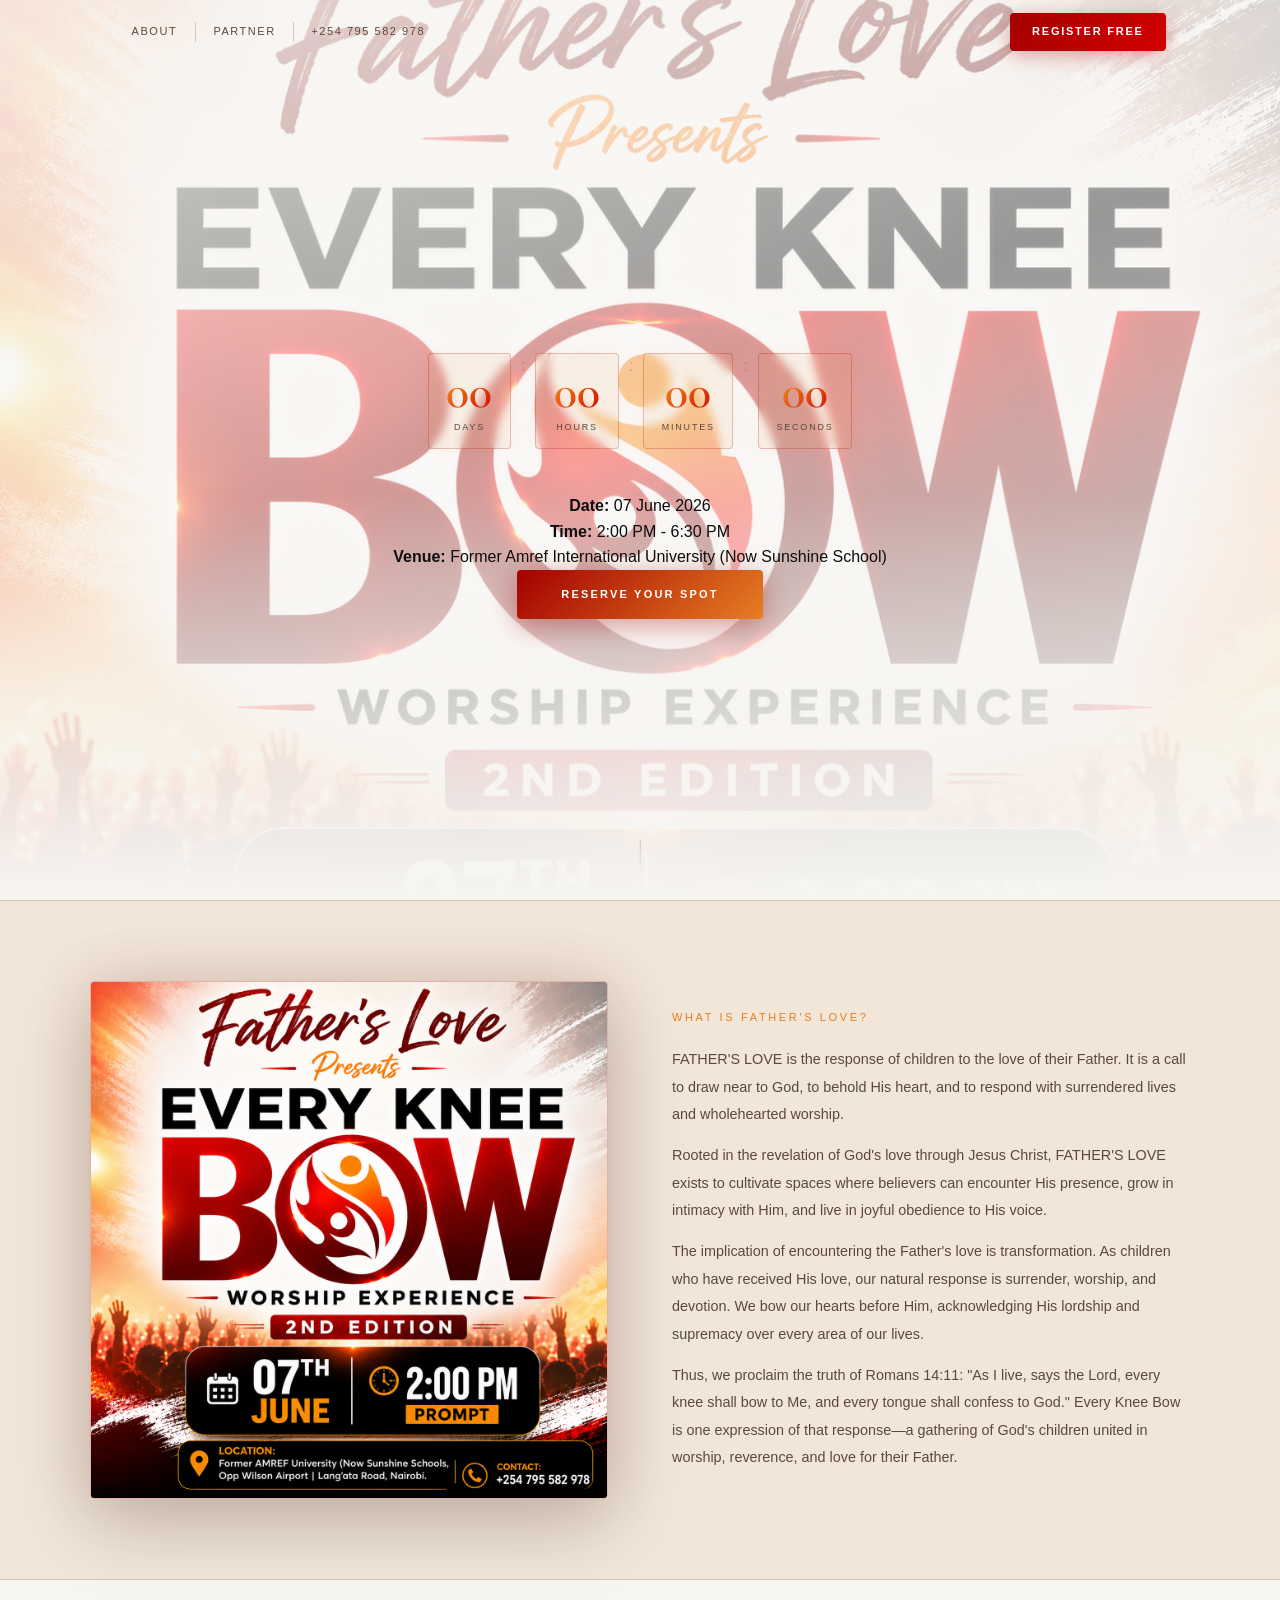
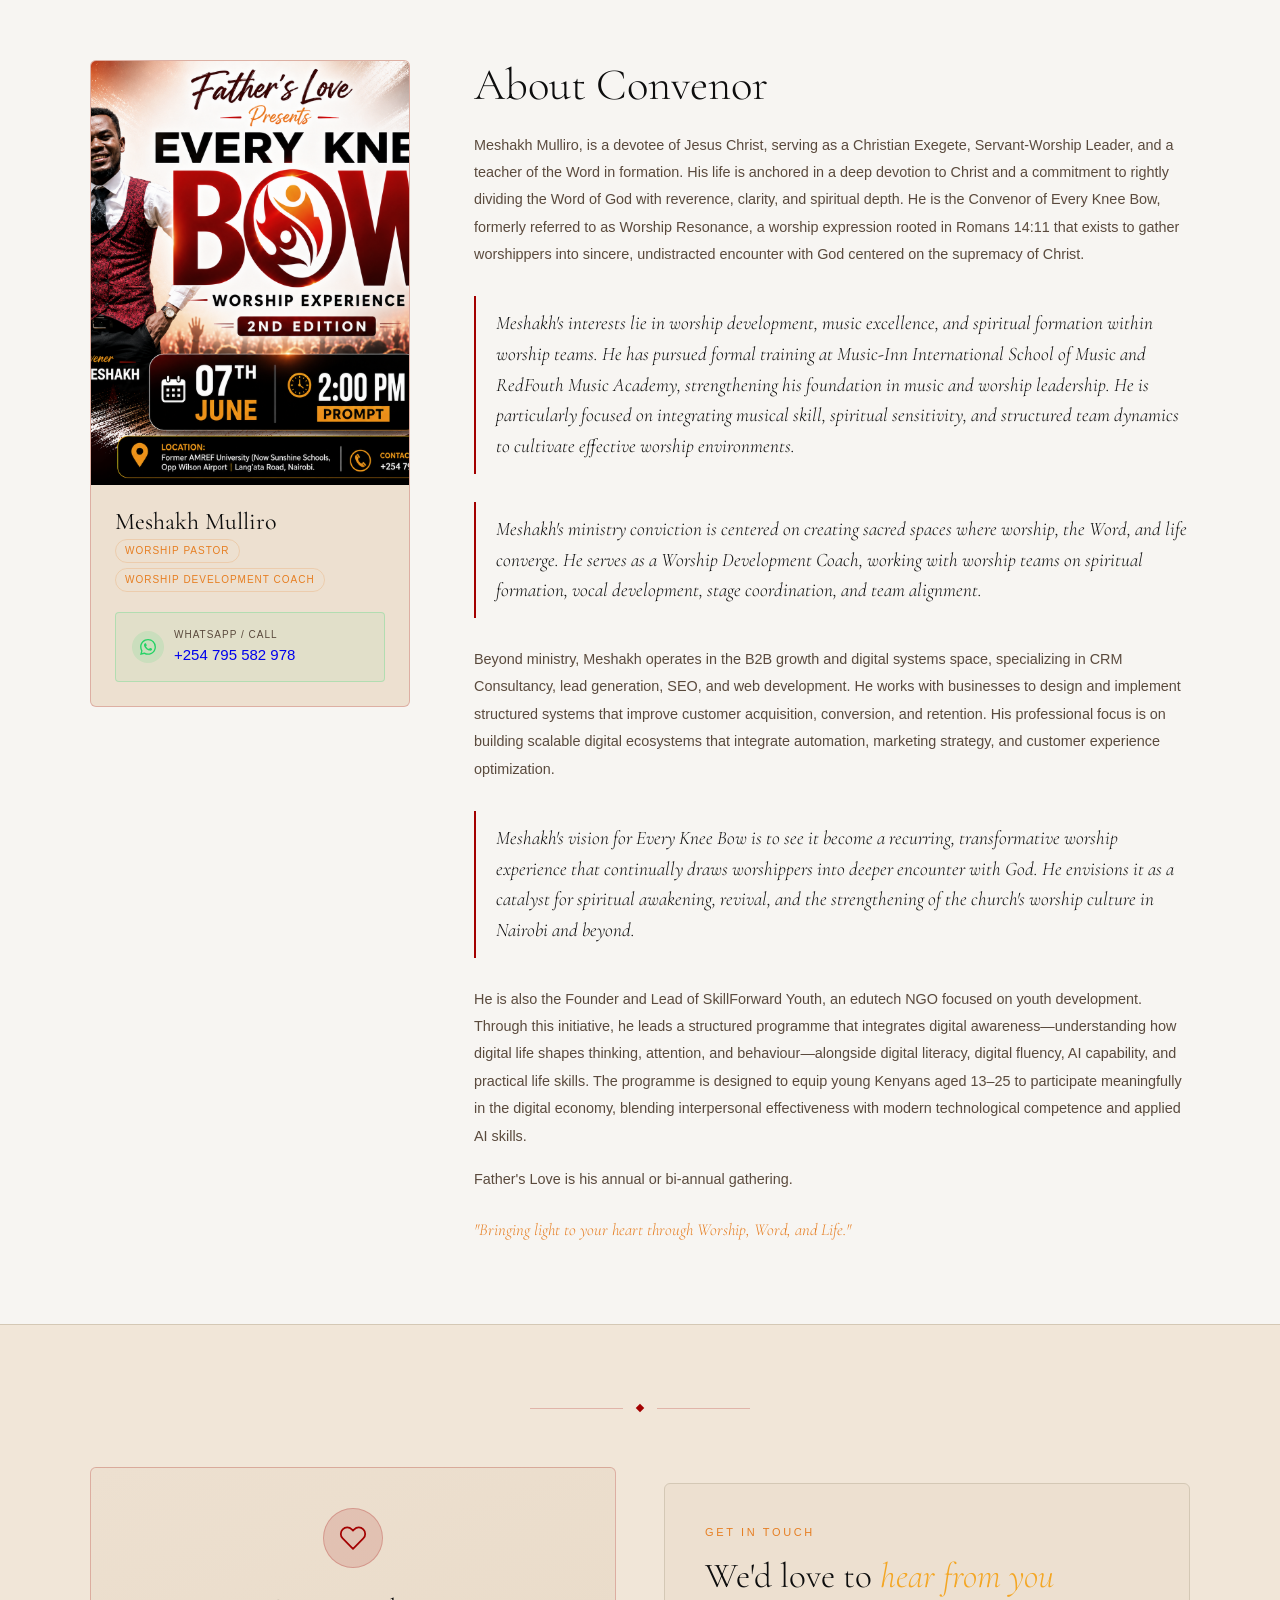
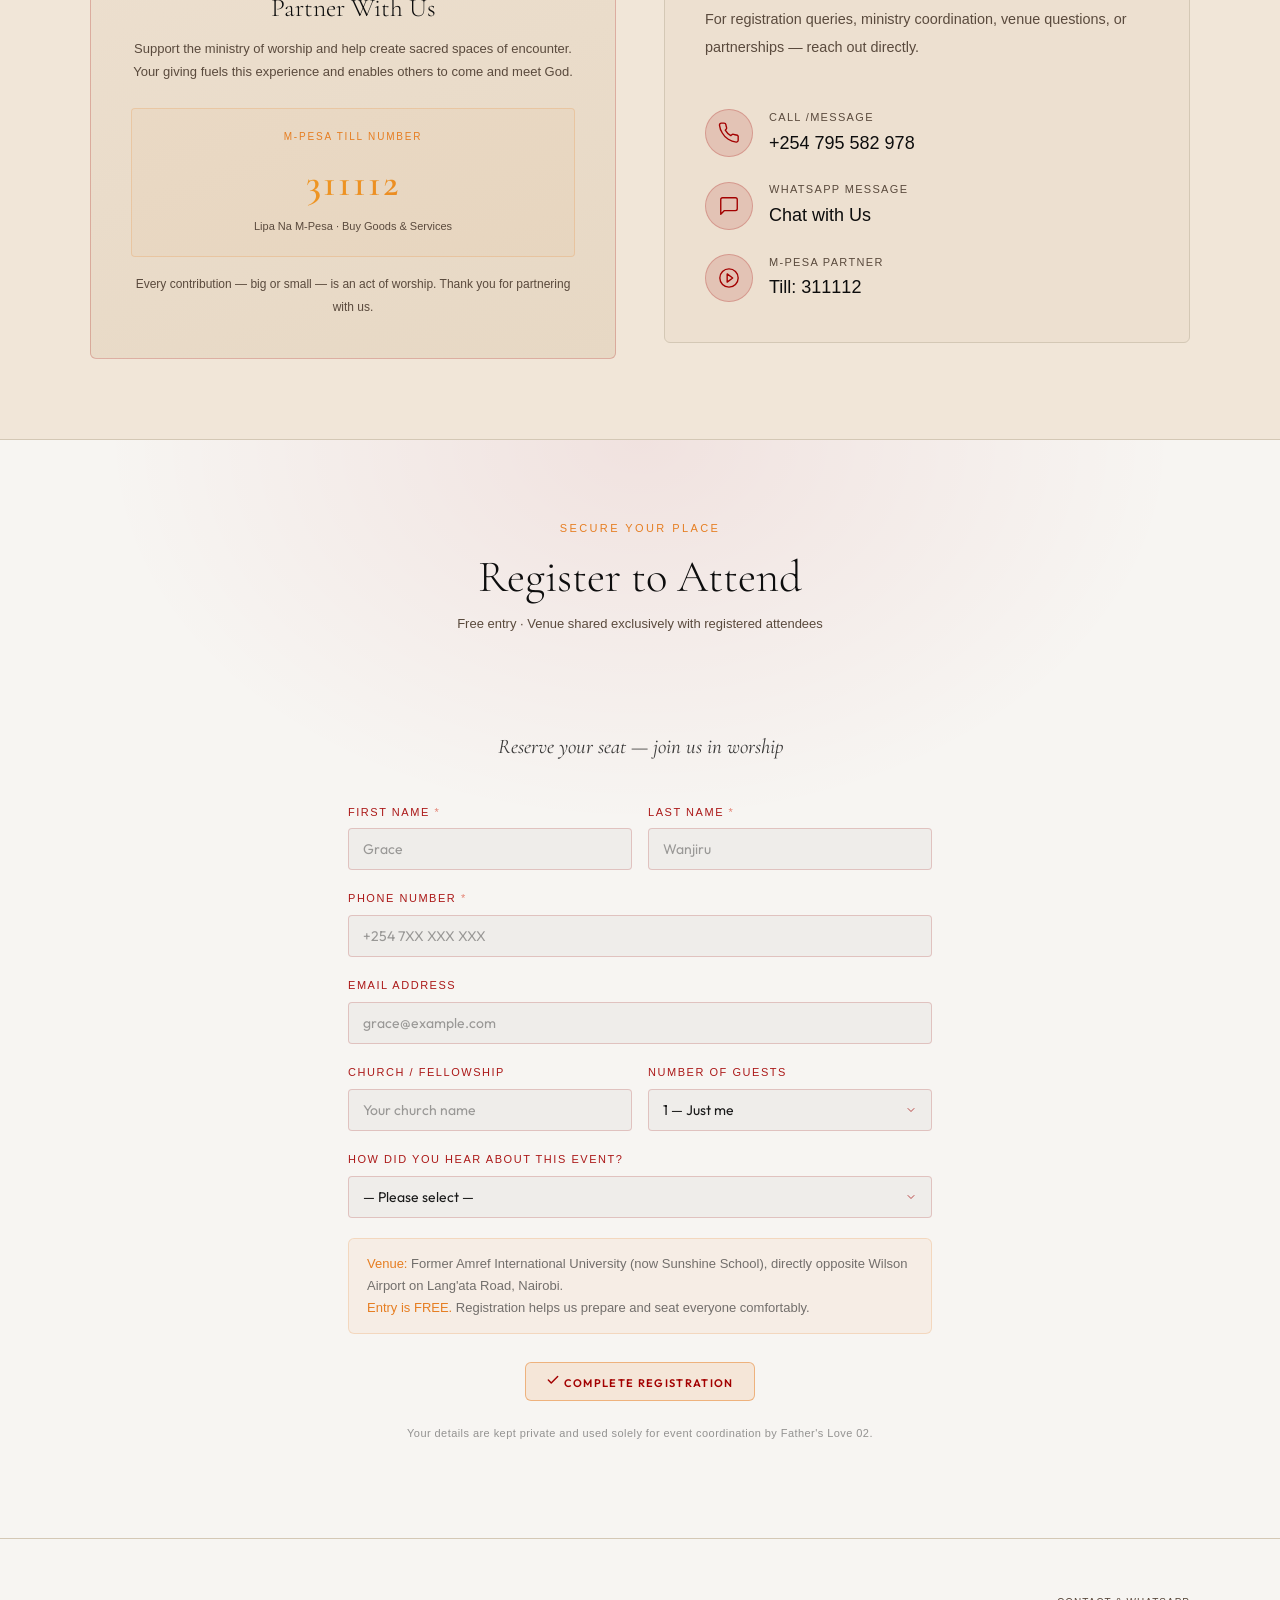
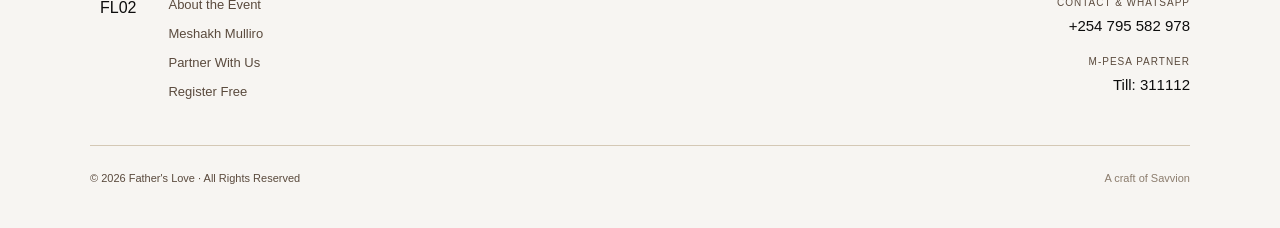
<file: index.html>
<!DOCTYPE html>
<html lang="en">
<head>
<meta charset="UTF-8">
<meta name="viewport" content="width=device-width, initial-scale=1.0, viewport-fit=cover">
<title>Father's Love 02 | Every Knee Bow – Worship Experience Nairobi, Kenya</title>
<meta name="description" content="Join Every Knee Bow 2026, an intimate worship experience in Nairobi, Kenya hosted by Pastor Meshakh Mulliro. A gathering centered on surrender, intimacy, and the supremacy of Christ. June 7th, 2PM.">
<meta name="keywords" content="Every Knee Bow 2ND Edition, Worship Experience Nairobi, Christian worship event Kenya, gospel worship Nairobi, worship gathering Kenya, live worship Nairobi, Pastor Meshakh Mulliro worship, Worship Resonance Kenya">
<meta property="og:title" content="Father's Love 02 – Worship Experience · 2nd Edition">
<meta property="og:description" content="An afternoon of intimate worship. Sunday 07 June 2026, 2PM, Nairobi. Register free.">
<meta property="og:type" content="event">
<meta property="og:url" content="https://www.meshakhlive.co.ke">
<meta property="og:locale" content="en_KE">
<meta name="twitter:card" content="summary_large_image">
<meta name="twitter:title" content="Father's Love 02 | Worship Experience Nairobi">
<meta name="twitter:description" content="An afternoon of intimate worship. Sunday 07 June 2026, 2PM, Nairobi. Register free.">
<meta name="twitter:image" content="https://www.meshakhlive.co.ke/father's-love-02/og-image.jpg">
<meta name="theme-color" content="#080604">
<link rel="preconnect" href="https://fonts.googleapis.com">
<link href="https://fonts.googleapis.com/css2?family=Cormorant+Garamond:ital,wght@0,300;0,400;0,600;1,300;1,400&family=Outfit:wght@300;400;500;600&display=swap" rel="stylesheet" />
<link rel="apple-touch-icon" sizes="180x180" href="favicon_io(1)/apple-touch-icon.png">
<link rel="icon" type="image/png" sizes="32x32" href="favicon_io(1)/favicon-32x32.png">
<link rel="icon" type="image/png" sizes="16x16" href="favicon_io(1)/favicon-16x16.png">
<link rel="manifest" href="favicon_io(1)/site.webmanifest">
<style>
:root{
  /* ── Brand accent: deep crimson red + burnt orange ── */
  --cr:#A30000;--cr-l:#D40000;--cr-d:rgba(163,0,0,.13);--cr-b:rgba(163,0,0,.22);
  --am:#E67E22;--am-l:#F4A623;--am-d:rgba(230,126,34,.1);--am-b:rgba(230,126,34,.2);
  /* Keep --gold aliases pointing to amber for legacy refs */
  --gold:#E67E22;--gold-l:#F4A623;--gold-d:rgba(230,126,34,.1);--gold-b:rgba(230,126,34,.2);
  --red:#A30000;
  /* ── Backgrounds: charcoal and pure black ── */
  --bg:#F7F5F2;--bg2:#F1E6D8;--bg3:#EDE0D0;--bg4:#E7D8C4;
  /* ── Text ── */
  --text:#0D0D0D;--sub:#5A4A3D;--faint:#8C7D6E;--border:#D4C8B5;
  --white:#fff;
  --fs-xs:11px;--fs-sm:13px;--fs-md:15px;--fs-lg:18px;
  --r:4px;
  --max:1100px;
}
*{box-sizing:border-box;margin:0;padding:0}
html{scroll-behavior:smooth;-webkit-text-size-adjust:100%}
body{background:var(--bg);color:var(--text);font-family:'Plus Jakarta Sans',sans-serif;font-weight:300;overflow-x:hidden;line-height:1.6}
img{display:block;max-width:100%}
button,a{cursor:pointer;font-family:'Plus Jakarta Sans',sans-serif}
a{text-decoration:none}

/* ─── NAV ─── */
.nav{position:fixed;top:0;left:0;right:0;z-index:200;transition:background .3s}
.nav.scrolled{background:rgba(247,245,242,.96);backdrop-filter:blur(12px);border-bottom:.5px solid var(--border)}
.nav-inner{max-width:var(--max);margin:0 auto;padding:0 1.5rem;height:64px;display:flex;align-items:center;justify-content:space-between;gap:1rem}
.nav-logo{display:flex;align-items:center;gap:10px;flex-shrink:0}
.nav-logo svg{height:38px;width:38px;object-fit:contain;fill:var(--gold)}
.nav-brand{font-family:'Cormorant Garamond',serif;font-size:1.15rem;font-style:italic;color:var(--gold);white-space:nowrap}
.nav-links{display:flex;align-items:center;gap:0}
.nav-link{font-size:var(--fs-xs);font-weight:500;letter-spacing:.14em;text-transform:uppercase;color:var(--sub);padding:.5rem 1.1rem;transition:color .2s;white-space:nowrap}
.nav-link:hover{color:var(--text)}
.nav-link.active{color:var(--gold)}
.nav-sep{width:.5px;height:20px;background:var(--border);flex-shrink:0}
.nav-cta{font-size:var(--fs-xs);font-weight:600;letter-spacing:.16em;text-transform:uppercase;background:var(--gold);color:var(--bg);padding:.65rem 1.4rem;border-radius:var(--r);border:none;white-space:nowrap;transition:background .2s}
.nav-cta:hover{background:var(--gold-l)}
/* Hamburger */
.hamburger{display:none;flex-direction:column;gap:5px;background:none;border:none;padding:.5rem;cursor:pointer}
.hamburger span{display:block;width:22px;height:1.5px;background:var(--sub);border-radius:2px;transition:all .3s}
.hamburger.open span:nth-child(1){transform:translateY(6.5px) rotate(45deg);background:var(--gold)}
.hamburger.open span:nth-child(2){opacity:0}
.hamburger.open span:nth-child(3){transform:translateY(-6.5px) rotate(-45deg);background:var(--gold)}
/* Mobile nav drawer */
.nav-drawer{display:none;position:fixed;inset:64px 0 0;background:rgba(247,245,242,.98);backdrop-filter:blur(20px);z-index:190;flex-direction:column;padding:2rem 1.5rem;gap:0;border-top:.5px solid var(--border);overflow-y:auto}
.nav-drawer.open{display:flex}
.drawer-link{font-size:var(--fs-md);font-weight:400;letter-spacing:.08em;color:var(--sub);padding:1rem 0;border-bottom:.5px solid var(--border);transition:color .2s;display:flex;align-items:center;gap:10px}
.drawer-link:hover,.drawer-link.active{color:var(--gold)}
.drawer-link svg{width:16px;height:16px;stroke:currentColor;fill:none;stroke-width:1.5;stroke-linecap:round;stroke-linejoin:round;flex-shrink:0}
.drawer-cta{margin-top:1.5rem;background:var(--gold);color:var(--bg);font-size:var(--fs-sm);font-weight:600;letter-spacing:.15em;text-transform:uppercase;padding:1rem;text-align:center;border-radius:var(--r);border:none}

/* ─── HERO ─── */
.hero{position:relative;min-height:100svh;display:flex;align-items:center;justify-content:center;overflow:hidden}
.hero-bg{position:absolute;inset:0;background-size:cover;background-position:center 20%;background-repeat:no-repeat}
.hero-darken{position:absolute;inset:0;background:linear-gradient(160deg,rgba(247,245,242,.88) 0%,rgba(247,245,242,.62) 45%,rgba(247,245,242,.82) 100%)}
.hero-bottom{position:absolute;bottom:0;left:0;right:0;height:45%;background:linear-gradient(to top,var(--bg) 0%,transparent 100%)}
.hero-content{position:relative;z-index:2;text-align:center;padding:7rem 1.5rem 5rem;max-width:760px;width:100%;color:#0D0D0D}
.hero-badge{display:inline-flex;align-items:center;gap:12px;font-size:var(--fs-xs);letter-spacing:.26em;text-transform:uppercase;color:var(--cr);margin-bottom:2rem}
.hero-badge::before,.hero-badge::after{content:'';display:block;width:28px;height:.5px;background:var(--cr-b)}
.hero-h1{font-family:'Cormorant Garamond',serif;font-size:clamp(3.4rem,11vw,8rem);font-weight:300;line-height:.92;letter-spacing:-.015em;margin-bottom:.6rem}
.hero-h1 em{font-style:italic;color:var(--gold-l);display:block}
.hero-verse{font-family:'Cormorant Garamond',serif;font-size:clamp(.85rem,2vw,1.05rem);font-style:italic;color:var(--sub);margin:1.5rem auto 0;max-width:420px;line-height:1.8}

/* ─── COUNTDOWN ─── */
.countdown-wrap{margin:2.5rem auto 2.75rem;display:flex;justify-content:center;gap:.625rem;flex-wrap:wrap}
.cd-unit{background:rgba(230,126,34,.08);border:.5px solid var(--cr-b);border-radius:var(--r);padding:.875rem 1.1rem;min-width:70px;text-align:center;position:relative}
.cd-num{font-family:'Cormorant Garamond',serif;font-size:clamp(2rem,6vw,3rem);font-weight:600;color:#A30000;line-height:1;display:block}
.cd-label{font-size:9px;letter-spacing:.2em;text-transform:uppercase;color:var(--sub);margin-top:4px;display:block}
.cd-sep span{color:var(--cr-b)}

.hero-pills{display:flex;justify-content:center;gap:0;border:.5px solid var(--gold-b);width:fit-content;max-width:100%;margin:0 auto 2.75rem;border-radius:var(--r);overflow:hidden;flex-wrap:wrap}
.pill{padding:.7rem 1.5rem;border-right:.5px solid var(--gold-b);text-align:center}
.pill:last-child{border-right:none}
.pill-l{font-size:9px;letter-spacing:.2em;text-transform:uppercase;color:var(--gold);margin-bottom:3px}
.pill-v{font-family:'Cormorant Garamond',serif;font-size:1rem;color:var(--text);line-height:1.2}
.hero-btn{display:inline-block;background:var(--gold);color:var(--bg);font-family:'Plus Jakarta Sans',sans-serif;font-size:var(--fs-xs);font-weight:600;letter-spacing:.2em;text-transform:uppercase;padding:1rem 2.75rem;border-radius:var(--r);border:none;transition:background .2s,transform .15s}
.hero-btn:hover{background:var(--gold-l);transform:translateY(-1px)}
.scroll-hint{position:absolute;bottom:1.75rem;left:50%;transform:translateX(-50%);z-index:2;display:flex;flex-direction:column;align-items:center;gap:6px}
.scroll-line{width:.5px;height:32px;background:linear-gradient(to bottom,var(--gold-b),transparent);animation:pulse 2.2s ease-in-out infinite}
@keyframes pulse{0%,100%{opacity:.25}55%{opacity:1}}

/* ─── SECTIONS ─── */
.section{padding:5rem 1.5rem}
.section-inner{max-width:var(--max);margin:0 auto}
.section-label{font-size:var(--fs-xs);letter-spacing:.24em;text-transform:uppercase;color:var(--gold);margin-bottom:.875rem}
.section-h{font-family:'Cormorant Garamond',serif;font-size:clamp(2rem,5vw,3.2rem);font-weight:300;line-height:1.15;color:var(--text)}
.section-h em{font-style:italic;color:var(--gold-l)}
.section-body{font-size:.9rem;color:var(--sub);line-height:1.9}
/* divider */
.divider{display:flex;align-items:center;gap:14px;margin:0 auto 3.5rem;max-width:220px}
.div-l{flex:1;height:.5px;background:var(--gold-b)}
.div-gem{width:6px;height:6px;background:var(--gold);transform:rotate(45deg);flex-shrink:0}

/* ─── ABOUT ─── */
.about-sec{background:var(--bg2);border-top:.5px solid var(--border);border-bottom:.5px solid var(--border)}
.about-grid{display:grid;grid-template-columns:1fr 1fr;gap:4rem;align-items:center}
.feature-list{margin-top:1.5rem;display:flex;flex-direction:column;gap:.625rem}
.feature{display:flex;align-items:flex-start;gap:10px;font-size:var(--fs-sm);color:var(--text);line-height:1.5}
.feature::before{content:'';display:block;width:5px;height:5px;background:var(--gold);border-radius:50%;flex-shrink:0;margin-top:5px}
.flyer-frame{border:.5px solid var(--gold-b);border-radius:4px;overflow:hidden;box-shadow:0 24px 80px rgba(0,0,0,.7);position:relative}
.flyer-frame img{width:100%;display:block}

/* ─── CONVENOR ─── */
.convenor-sec{background:var(--bg)}
.convenor-grid{display:grid;grid-template-columns:320px 1fr;gap:4rem;align-items:start}
.convenor-card{background:var(--bg3);border:.5px solid var(--border);border-radius:6px;overflow:hidden;position:sticky;top:80px}
.convenor-photo{width:100%;aspect-ratio:3/4;object-fit:cover;object-position:top center;display:block;filter:grayscale(15%)}
.convenor-info{padding:1.5rem}
.convenor-name{font-family:'Cormorant Garamond',serif;font-size:1.5rem;font-weight:400;color:var(--text);line-height:1.1;margin-bottom:.25rem}
.convenor-aka{font-size:var(--fs-xs);letter-spacing:.1em;color:var(--gold);margin-bottom:.25rem}
.convenor-spirit{font-size:var(--fs-sm);font-style:italic;color:var(--sub);margin-bottom:1rem}
.tag-row{display:flex;flex-wrap:wrap;gap:5px;margin-bottom:1.25rem}
.tag{font-size:10px;letter-spacing:.1em;text-transform:uppercase;padding:3px 9px;border:.5px solid var(--gold-b);border-radius:20px;color:var(--gold)}
.contact-strip{display:flex;align-items:center;gap:10px;padding:.875rem 1rem;background:rgba(37,211,102,.07);border:.5px solid rgba(37,211,102,.2);border-radius:var(--r)}
.wa-icon{width:32px;height:32px;background:rgba(37,211,102,.12);border-radius:50%;display:flex;align-items:center;justify-content:center;flex-shrink:0}
.wa-icon svg{width:16px;height:16px;fill:#25D366}
.cl{font-size:10px;letter-spacing:.1em;text-transform:uppercase;color:var(--sub)}
.cv{font-size:var(--fs-md);font-weight:500;color:var(--text)}
/* bio */
.bio-h{font-family:'Cormorant Garamond',serif;font-size:clamp(1.8rem,4vw,2.8rem);font-weight:300;line-height:1.15;margin-bottom:1.25rem}
.bio-h em{font-style:italic;color:var(--gold-l)}
.bio-p{font-size:.9rem;color:var(--sub);line-height:1.9;margin-bottom:1rem}
.bio-quote{border-left:2px solid var(--gold);padding:.75rem 0 .75rem 1.25rem;margin:1.75rem 0;font-family:'Cormorant Garamond',serif;font-size:1.2rem;font-style:italic;color:var(--text);line-height:1.6}
.bio-motto{font-family:'Cormorant Garamond',serif;font-size:1.05rem;font-style:italic;color:var(--gold);margin-top:1.5rem}

/* ─── PARTNER ─── */
.partner-sec{background:var(--bg2);border-top:.5px solid var(--border);border-bottom:.5px solid var(--border)}
.partner-grid{display:grid;grid-template-columns:1fr 1fr;gap:3rem;align-items:center}
.partner-card{background:var(--bg3);border:.5px solid var(--gold-b);border-radius:6px;padding:2.5rem;text-align:center}
.partner-icon{width:60px;height:60px;background:var(--gold-d);border:.5px solid var(--gold-b);border-radius:50%;display:flex;align-items:center;justify-content:center;margin:0 auto 1.25rem}
.partner-icon svg{width:28px;height:28px;stroke:var(--gold);fill:none;stroke-width:1.5;stroke-linecap:round;stroke-linejoin:round}
.partner-h{font-family:'Cormorant Garamond',serif;font-size:1.6rem;font-weight:300;color:var(--text);margin-bottom:.5rem}
.partner-desc{font-size:var(--fs-sm);color:var(--sub);line-height:1.8;margin-bottom:1.5rem}
.till-box{background:var(--bg4);border:.5px solid var(--gold-b);border-radius:var(--r);padding:1.25rem;margin-bottom:1rem}
.till-l{font-size:10px;letter-spacing:.18em;text-transform:uppercase;color:var(--gold);margin-bottom:.5rem}
.till-num{font-family:'Cormorant Garamond',serif;font-size:2.4rem;font-weight:600;color:var(--gold-l);letter-spacing:.05em}
.till-bank{font-size:var(--fs-xs);color:var(--sub);margin-top:.25rem}
.call-card{background:var(--bg3);border:.5px solid var(--border);border-radius:6px;padding:2.5rem;display:flex;flex-direction:column;gap:1.5rem;justify-content:center}
.call-item{display:flex;align-items:center;gap:1rem}
.call-ico{width:48px;height:48px;background:var(--gold-d);border:.5px solid var(--gold-b);border-radius:50%;display:flex;align-items:center;justify-content:center;flex-shrink:0}
.call-ico svg{width:22px;height:22px;stroke:var(--gold);fill:none;stroke-width:1.5;stroke-linecap:round;stroke-linejoin:round}
.call-l{font-size:var(--fs-xs);letter-spacing:.12em;text-transform:uppercase;color:var(--sub);margin-bottom:2px}
.call-v{font-size:var(--fs-lg);font-weight:500;color:var(--text)}
.call-v a{color:inherit}

/* ─── REGISTER ─── */
.reg-sec{background:var(--bg);position:relative}
.reg-sec::before{content:'';position:absolute;inset:0;background:radial-gradient(ellipse 60% 50% at 50% 0%,rgba(201,148,60,.06) 0%,transparent 70%);pointer-events:none}
.reg-inner{max-width:600px;margin:0 auto;position:relative}
.reg-header{text-align:center;margin-bottom:3rem}
.reg-kicker{font-size:var(--fs-xs);letter-spacing:.22em;text-transform:uppercase;color:var(--gold);margin-bottom:.875rem}
.reg-title{font-family:'Cormorant Garamond',serif;font-size:clamp(1.9rem,4vw,2.8rem);font-weight:300;color:var(--text);line-height:1.15}
.reg-sub{font-size:var(--fs-sm);color:var(--sub);margin-top:.625rem}

/* ── Form (from registration.html) ── */
.form-section{padding:3rem 0.5rem 1rem}

.form-intro{
  font-family:'Cormorant Garamond',serif;
  font-style:italic;
  font-size:1.3rem;
  font-weight:400;
  color:rgba(10,10,10,0.8);
  text-align:center;
  margin-bottom:2.5rem;
}

.field-group{margin-bottom:1.25rem}

.row-2{
  display:grid;
  grid-template-columns:1fr 1fr;
  gap:1rem;
}

@media (max-width: 480px) {
  .row-2{grid-template-columns:1fr;}
}

label{
  display:block;
  font-size:11px;
  font-weight:500;
  letter-spacing:0.14em;
  text-transform:uppercase;
  color:rgba(163,0,0,0.9);
  margin-bottom:0.45rem;
}

input, select, textarea{
  width:100%;
  background:rgba(0,0,0,0.03);
  border:0.5px solid rgba(163,0,0,0.18);
  border-radius:4px;
  color:#1A1A1A;
  font-family:'Outfit',sans-serif;
  font-size:14px;
  padding:11px 14px;
  outline:none;
  transition:border-color 0.2s,background 0.2s;
  -webkit-appearance:none;
  appearance:none;
}

input::placeholder, textarea::placeholder{
  color:rgba(26,26,26,0.4);
}

input:focus, select:focus, textarea:focus{
  border-color:#A30000;
  background:rgba(0,0,0,0.05);
}

select{
  cursor:pointer;
  background-image:url("data:image/svg+xml,%3Csvg xmlns='http://www.w3.org/2000/svg' width='12' height='12' viewBox='0 0 24 24' fill='none' stroke='rgba(163,0,0,0.7)' stroke-width='2' stroke-linecap='round' stroke-linejoin='round'%3E%3Cpolyline points='6 9 12 15 18 9'%3E%3C/polyline%3E%3C/svg%3E");
  background-repeat:no-repeat;
  background-position:right 14px center;
  padding-right:36px;
}

select option{
  background:#F7F5F2;
  color:#1A1A1A;
}

textarea{resize:vertical;min-height:80px}

.note-box{
  background:rgba(230,126,34,0.06);
  border:0.5px solid rgba(230,126,34,0.2);
  border-radius:6px;
  padding:14px 18px;
  font-size:13px;
  color:rgba(26,26,26,0.6);
  line-height:1.7;
  margin-bottom:1.75rem;
}

.note-box strong{
  color:#E67E22;
  font-weight:500;
}

.submit-btn{
  width:auto;
  max-width:280px;
  margin:0 auto;
  display:block;
  background:rgba(230,126,34,0.12);
  border:0.5px solid rgba(230,126,34,0.5);
  border-radius:6px;
  color:#A30000;
  font-family:'Outfit',sans-serif;
  font-size:11px;
  font-weight:600;
  letter-spacing:0.12em;
  text-transform:uppercase;
  padding:10px 20px;
  cursor:pointer;
  transition:background 0.2s,border-color 0.2s,transform 0.1s;
  text-align:center;
}

.submit-btn:hover{
  background:rgba(230,126,34,0.2);
  border-color:rgba(230,126,34,0.7);
  transform:translateY(-1px);
}

.footer-note{
  text-align:center;
  font-size:11px;
  color:rgba(26,26,26,0.45);
  margin-top:1.5rem;
  letter-spacing:0.04em;
  line-height:1.6;
}

.field-error{
  font-size:11px;
  color:#A30000;
  margin-top:5px;
  display:none;
}

input.invalid, select.invalid{
  border-color:#A30000;
}

.success-ring{
  width:72px;height:72px;
  border-radius:50%;
  border:0.5px solid rgba(230,126,34,0.4);
  background:rgba(230,126,34,0.07);
  margin:0 auto 2rem;
  display:flex;
  align-items:center;
  justify-content:center;
}

.success-ring svg{
  width:28px;height:28px;
  stroke:#c9973c;
  fill:none;
  stroke-width:2;
  stroke-linecap:round;
  stroke-linejoin:round;
}

.success-title{
  font-family:'Cormorant Garamond',serif;
  font-size:2.4rem;
  font-weight:300;
  font-style:italic;
  color:#0D0D0D;
  margin-bottom:1rem;
}

.success-body{
  font-size:14px;
  color:rgba(13,13,13,0.65);
  line-height:1.8;
  max-width:420px;
  margin:0 auto;
}

.success-body strong{
  color:rgba(230,126,34,0.9);
  font-weight:500;
}

.reg-badge{
  display:inline-block;
  margin:1.5rem auto;
  background:rgba(230,126,34,0.08);
  border:0.5px solid rgba(230,126,34,0.25);
  border-radius:4px;
  padding:10px 24px;
  font-size:13px;
  color:rgba(230,126,34,0.95);
  letter-spacing:0.12em;
}

.sbtn{
  background:none;
  border:0.5px solid rgba(230,126,34,0.2);
  color:rgba(230,126,34,0.9);
  font-size:11px;
  font-family:'Outfit',sans-serif;
  letter-spacing:0.14em;
  text-transform:uppercase;
  padding:11px 22px;
  border-radius:4px;
  transition:all 0.2s;
}

.sbtn:hover{
  background:rgba(230,126,34,0.08);
}

.wabtn{
  background:#25D366;
  color:#fff;
  border:none;
  font-size:11px;
  font-weight:600;
  letter-spacing:0.14em;
  text-transform:uppercase;
  padding:11px 22px;
  border-radius:4px;
  display:flex;
  align-items:center;
  gap:8px;
  transition:opacity 0.2s;
}

.wabtn:hover{
  opacity:0.88;
}

.wabtn svg{
  width:16px;
  height:16px;
  fill:#fff;
}


/* ─── SCHEDULE ─── */
.schedule-sec{background:var(--bg2);border-top:.5px solid var(--border)}
.tl{padding-left:28px;position:relative}
.tl::before{content:'';position:absolute;left:7px;top:6px;bottom:6px;width:.5px;background:var(--gold-b)}
.tl-item{position:relative;margin-bottom:2rem}
.tl-dot{position:absolute;left:-24px;top:5px;width:14px;height:14px;border-radius:50%;border:.5px solid var(--border);background:var(--bg3)}
.tl-dot.active{border-color:var(--gold);background:var(--gold)}
.tl-date{font-size:var(--fs-xs);color:var(--gold);font-weight:600;letter-spacing:.1em;margin-bottom:3px}
.tl-title{font-size:var(--fs-md);font-weight:500;color:var(--text);margin-bottom:4px}
.tl-body{font-size:var(--fs-sm);color:var(--sub);line-height:1.7}

/* ─── FOOTER ─── */
footer{background:var(--bg);border-top:.5px solid var(--border);padding:3.5rem 1.5rem 2.5rem}
.footer-inner{max-width:var(--max);margin:0 auto;display:grid;grid-template-columns:auto 1fr auto;gap:2rem;align-items:start}
.footer-brand{display:flex;align-items:center;gap:10px;margin-bottom:.875rem}
.footer-brand-name{font-family:'Cormorant Garamond',serif;font-size:1.2rem;font-style:italic;color:var(--gold)}
.footer-verse{font-size:var(--fs-xs);letter-spacing:.13em;text-transform:uppercase;color:var(--sub)}
.footer-links{display:flex;flex-direction:column;gap:.5rem}
.footer-link{font-size:var(--fs-sm);color:var(--sub);transition:color .2s}
.footer-link:hover{color:var(--gold)}
.footer-contact-block{text-align:right}
.footer-contact-block .cl{margin-bottom:3px}
.footer-contact-block .cv{font-size:var(--fs-md);font-weight:500;color:var(--text);margin-bottom:1rem}
.footer-bottom{max-width:var(--max);margin:2rem auto 0;padding-top:1.5rem;border-top:.5px solid var(--border);display:flex;align-items:center;justify-content:space-between;gap:1rem;flex-wrap:wrap}
.footer-copy{font-size:var(--fs-xs);color:var(--sub)}
.footer-made{font-size:var(--fs-xs);color:var(--faint)}

/* ─── RESPONSIVE ─── */
@media(max-width:900px){
  .about-grid,.convenor-grid,.partner-grid,.footer-inner{grid-template-columns:1fr}
  .flyer-frame{max-width:400px;margin:0 auto}
  .convenor-card{position:static;max-width:400px}
  .convenor-photo{aspect-ratio:1/1;object-position:top center}
  .footer-contact-block{text-align:left}
  .footer-inner{grid-template-columns:1fr;gap:1.75rem}
}
@media(max-width:700px){
  .nav-links{display:none}
  .hamburger{display:flex}
  .hero-pills{flex-direction:column;border:none;gap:.75rem;width:100%}
  .pill{border-right:none;border-bottom:.5px solid var(--gold-b);padding:.625rem 0}
  .pill:last-child{border-bottom:none}
  .cd-unit{min-width:60px;padding:.75rem .9rem}
  .section{padding:3.5rem 1.25rem}
  .footer-bottom{flex-direction:column;align-items:flex-start}
}
@media(max-width:480px){
  .countdown-wrap{gap:.375rem}
  .cd-sep{display:none}
  .call-v{font-size:var(--fs-md)}
}

/* fade in on scroll */
.fi{opacity:0;transform:translateY(16px);transition:opacity .65s ease,transform .65s ease}
.fi.vis{opacity:1;transform:none}

/* ── FLAME GLOW EFFECTS ── */
.hero-content .hero-h1{text-shadow:0 0 80px rgba(163,0,0,.18)}
.cd-unit{box-shadow:0 0 20px rgba(230,126,34,.06);backdrop-filter:blur(4px)}
.cd-num{background:linear-gradient(135deg,var(--am-l),var(--cr-l));-webkit-background-clip:text;-webkit-text-fill-color:transparent;background-clip:text}

/* ── NAV ── refined ── */
.nav-link:hover{color:var(--am-l)}
.nav-link.active{color:var(--am)}
.nav-cta{background:linear-gradient(135deg,var(--cr),var(--cr-l));color:#fff;box-shadow:0 4px 20px rgba(163,0,0,.35)}
.nav-cta:hover{background:linear-gradient(135deg,var(--cr-l),var(--am));box-shadow:0 4px 28px rgba(163,0,0,.5)}
.drawer-cta{background:linear-gradient(135deg,var(--cr),var(--cr-l));color:#fff}

/* ── HERO BADGE ── */
.hero-badge{color:var(--am)}
.hero-badge::before,.hero-badge::after{background:var(--am-b)}

/* ── PILLS ── */
.pill-l{color:var(--am)}
.hero-pills{border-color:var(--cr-b)}
.pill{border-right-color:var(--am-b)}
.hero-btn{background:linear-gradient(135deg,var(--cr),var(--am));color:#fff;box-shadow:0 6px 28px rgba(163,0,0,.4);border:none}
.hero-btn:hover{background:linear-gradient(135deg,var(--cr-l),var(--am-l));box-shadow:0 8px 36px rgba(163,0,0,.55);transform:translateY(-2px)}

/* ── SECTION LABELS ── */
.section-label,.reg-kicker,.about-label,.min-label,.sum-kicker,.section-label{color:var(--am)}

/* ── DIVIDER GEM ── */
.div-gem{background:var(--cr)}
.div-l{background:var(--cr-b)}

/* ── ABOUT FEATURES ── */
.feature::before{background:var(--cr)}

/* ── FLYER FRAME ── */
.flyer-frame{border-color:var(--cr-b);box-shadow:0 0 60px rgba(163,0,0,.12),0 24px 80px rgba(0,0,0,.2)}

/* ── CONVENOR CARD ── */
.convenor-card{border-color:var(--cr-b)}
.convenor-aka{color:var(--am)}
.tag{border-color:var(--am-b);color:var(--am)}
.contact-strip{border-color:rgba(37,211,102,.25);background:rgba(37,211,102,.06)}

/* ── BIO QUOTE ── */
.bio-quote{border-left-color:var(--cr);color:var(--text)}
.bio-motto{color:var(--am)}

/* ── PARTNER CARD ── */
.partner-card{border-color:var(--cr-b);background:linear-gradient(160deg,var(--bg3),var(--bg4))}
.partner-icon{background:var(--cr-d);border-color:var(--cr-b)}
.partner-icon svg{stroke:var(--cr)}
.till-box{border-color:var(--am-b);background:rgba(230,126,34,.04)}
.till-l{color:var(--am)}
.till-num{background:linear-gradient(135deg,var(--am-l),var(--am));-webkit-background-clip:text;-webkit-text-fill-color:transparent;background-clip:text}
.call-ico{background:var(--cr-d);border-color:var(--cr-b)}
.call-ico svg{stroke:var(--cr)}

/* ── FORM FOCUS ── */
input:focus, select:focus, textarea:focus{border-color:var(--cr);box-shadow:0 0 0 3px rgba(163,0,0,.1)}

/* ── SUCCESS ── */
.sring{border-color:var(--am)}
.sring svg{stroke:var(--am)}

/* ── TIMELINE ── */
.tl::before{background:var(--cr-b)}
.tl-dot.active{border-color:var(--cr);background:var(--cr);box-shadow:0 0 10px rgba(163,0,0,.4)}
.tl-date{color:var(--am)}

/* ── FOOTER ── */
.footer-brand-name{color:var(--am)}
.footer-verse{color:var(--sub)}
.footer-link:hover{color:var(--am)}

/* ── SCROLL LINE ── */
.scroll-line{background:linear-gradient(to bottom,var(--cr-b),transparent)}

/* ── RADIAL GLOWS ── */
.reg-sec::before{background:radial-gradient(ellipse 60% 50% at 50% 0%,rgba(163,0,0,.08) 0%,transparent 70%)}

/* ── COUNTDOWN sep ── */
.cd-sep span{color:var(--cr-b)}

/* ── Nav scrolled border ── */
.nav.scrolled{border-bottom-color:var(--cr-b)}
</style>
</head>
<body>

<!-- NAV -->
<nav class="nav" id="nav">
<div class="nav-inner">
    <div class="nav-links" role="navigation" aria-label="Main navigation">
      <a href="#about" class="nav-link">About</a>
      <div class="nav-sep" aria-hidden="true"></div>
        <div class="nav-sep" aria-hidden="true"></div>
      <a href="#partner" class="nav-link">Partner</a>
      <div class="nav-sep" aria-hidden="true"></div>
      <a href="tel:+254795582978" class="nav-link"> +254 795 582 978</a>
    </div>
    <a href="#register" class="nav-cta" aria-label="Register for event">Register Free</a>
    <button class="hamburger" id="ham" aria-label="Toggle menu" aria-expanded="false" aria-controls="drawer">
      <span></span><span></span><span></span>
    </button>
  </div>
</nav>

<!-- MOBILE DRAWER -->
<nav class="nav-drawer" id="drawer" aria-label="Mobile navigation">
  <a href="#about" class="drawer-link" onclick="closeNav()">
    <svg viewBox="0 0 24 24"><path d="M12 2l3.09 6.26L22 9.27l-5 4.87 1.18 6.88L12 17.77l-6.18 3.25L7 14.14 2 9.27l6.91-1.01L12 2z"/></svg>
    About the Event
  </a>
  <a href="#convenor" class="drawer-link" onclick="closeNav()">
    <svg viewBox="0 0 24 24"><circle cx="12" cy="8" r="4"/><path d="M4 20c0-4 3.58-7 8-7s8 3 8 7"/></svg>
    Meshakh Mulliro
  </a>
  <a href="#partner" class="drawer-link" onclick="closeNav()">
    <svg viewBox="0 0 24 24"><path d="M20.84 4.61a5.5 5.5 0 0 0-7.78 0L12 5.67l-1.06-1.06a5.5 5.5 0 0 0-7.78 7.78l1.06 1.06L12 21.23l7.78-7.78 1.06-1.06a5.5 5.5 0 0 0 0-7.78z"/></svg>
    Partner With Us
  </a>
  <a href="tel:+254795582978" class="drawer-link" onclick="closeNav()">
    <svg viewBox="0 0 24 24"><path d="M22 16.92v3a2 2 0 0 1-2.18 2 19.79 19.79 0 0 1-8.63-3.07A19.5 19.5 0 0 1 4.69 12 19.79 19.79 0 0 1 1.61 3.41 2 2 0 0 1 3.6 1.21h3a2 2 0 0 1 2 1.72 12.84 12.84 0 0 0 .7 2.81 2 2 0 0 1-.45 2.11L7.91 8.91a16 16 0 0 0 6 6l1.06-.94a2 2 0 0 1 2.11-.45 12.84 12.84 0 0 0 2.81.7A2 2 0 0 1 22 16.92z"/></svg>
    Call +254 795 582 978
  </a>
  <a href="#register" class="drawer-cta" onclick="closeNav()">RSVP Here</a>
</nav>

<!-- HERO -->
<section class="hero" id="hero" aria-label="Hero">
  <div class="hero-bg" id="hero-bg" role="img" aria-label="Every Knee Bow event flyer background"></div>
  <div class="hero-darken" aria-hidden="true"></div>
  <div class="hero-bottom" aria-hidden="true"></div>
  <div class="hero-content">

    <!-- COUNTDOWN -->
    <div class="countdown-wrap fi" aria-label="Countdown to event" role="timer">
      <div class="cd-unit"><span class="cd-num" id="cd-d">--</span><span class="cd-label">Days</span></div>
      <div class="cd-sep" aria-hidden="true"><span>:</span></div>
      <div class="cd-unit"><span class="cd-num" id="cd-h">--</span><span class="cd-label">Hours</span></div>
      <div class="cd-sep" aria-hidden="true"><span>:</span></div>
      <div class="cd-unit"><span class="cd-num" id="cd-m">--</span><span class="cd-label">Minutes</span></div>
      <div class="cd-sep" aria-hidden="true"><span>:</span></div>
      <div class="cd-unit"><span class="cd-num" id="cd-s">--</span><span class="cd-label">Seconds</span></div>
    </div>

    <div class="hero-info fi">
       <div><strong>Date:</strong> 07 June 2026</div>
      <div><strong>Time:</strong> 2:00 PM - 6:30 PM</div>
      <div><strong>Venue:</strong> Former Amref International University (Now Sunshine School)</div>
    </div>
<a href="https://forms.gle/V95s2k43UaNoNJcg6" class="hero-btn fi">Reserve your spot</a>
  </div>
  <div class="scroll-hint" aria-hidden="true"><div class="scroll-line"></div></div>
</section>

<!-- ABOUT -->
<section class="about-sec section" id="about">
  <div class="section-inner">
    <div class="about-grid">
      <div class="fi">
        <div class="flyer-frame">
           <img id="flyer-img" alt="Every Knee Bow 2nd Edition official event flyer — 07 June 2026, 2PM, Nairobi" loading="lazy">
        </div>
      </div>
      <div>
        <div class="section-label fi">What is Father's Love?</div>
<p class="section-body fi" style="margin-top:1.25rem">
  FATHER'S LOVE is the response of children to the love of their Father. It is a call to draw near to God, to behold His heart, and to respond with surrendered lives and wholehearted worship.
</p>
<p class="section-body fi" style="margin-top:.875rem">
  Rooted in the revelation of God's love through Jesus Christ, FATHER'S LOVE exists to cultivate spaces where believers can encounter His presence, grow in intimacy with Him, and live in joyful obedience to His voice.
</p>
<p class="section-body fi" style="margin-top:.875rem">
  The implication of encountering the Father's love is transformation. As children who have received His love, our natural response is surrender, worship, and devotion. We bow our hearts before Him, acknowledging His lordship and supremacy over every area of our lives.
</p>
<p class="section-body fi" style="margin-top:.875rem">
  Thus, we proclaim the truth of Romans 14:11: "As I live, says the Lord, every knee shall bow to Me, and every tongue shall confess to God." Every Knee Bow is one expression of that response—a gathering of God's children united in worship, reverence, and love for their Father.
</p>
        
      </div>
    </div>
  </div>
</section>

<!-- CONVENOR -->
<section class="convenor-sec section" id="convenor">
  <div class="section-inner">
    <div class="convenor-grid">
      <div class="convenor-card fi">
        <img class="convenor-photo" id="meshakh-photo" alt="Meshakh Mulliro — Worship Leader and Convenor of Every Knee Bow" loading="lazy">
        <div class="convenor-info">
          <div class="convenor-name">Meshakh Mulliro</div>
          <div class="tag-row">
            <span class="tag">Worship Pastor</span>
            <span class="tag">Worship Development Coach</span>
          </div>
          <div class="contact-strip">
            <div class="wa-icon" aria-hidden="true">
              <svg viewBox="0 0 24 24" xmlns="http://www.w3.org/2000/svg"><path d="M17.472 14.382c-.297-.149-1.758-.867-2.03-.967-.273-.099-.471-.148-.67.15-.197.297-.767.966-.94 1.164-.173.199-.347.223-.644.075-.297-.15-1.255-.463-2.39-1.475-.883-.788-1.48-1.761-1.653-2.059-.173-.297-.018-.458.13-.606.134-.133.298-.347.446-.52.149-.174.198-.298.298-.497.099-.198.05-.371-.025-.52-.075-.149-.669-1.612-.916-2.207-.242-.579-.487-.5-.669-.51-.173-.008-.371-.01-.57-.01-.198 0-.52.074-.792.372-.272.297-1.04 1.016-1.04 2.479 0 1.462 1.065 2.875 1.213 3.074.149.198 2.096 3.2 5.077 4.487.709.306 1.262.489 1.694.625.712.227 1.36.195 1.871.118.571-.085 1.758-.719 2.006-1.413.248-.694.248-1.289.173-1.413-.074-.124-.272-.198-.57-.347m-5.421 7.403h-.004a9.87 9.87 0 01-5.031-1.378l-.361-.214-3.741.982.998-3.648-.235-.374a9.86 9.86 0 01-1.51-5.26c.001-5.45 4.436-9.884 9.888-9.884 2.64 0 5.122 1.03 6.988 2.898a9.825 9.825 0 012.893 6.994c-.003 5.45-4.437 9.884-9.885 9.884m8.413-18.297A11.815 11.815 0 0012.05 0C5.495 0 .16 5.335.157 11.892c0 2.096.547 4.142 1.588 5.945L.057 24l6.305-1.654a11.882 11.882 0 005.683 1.448h.005c6.554 0 11.89-5.335 11.893-11.893a11.821 11.821 0 00-3.48-8.413z"/></svg>
            </div>
            <div>
              <div class="cl">WhatsApp / Call</div>
              <div class="cv"><a href="tel:+254795582978">+254 795 582 978</a></div>
            </div>
          </div>
        </div>
      </div>
      <div>
        <h2 class="bio-h fi">About Convenor</h2>
        <p class="bio-p fi">Meshakh Mulliro, is a devotee of Jesus Christ, serving as a Christian Exegete, Servant-Worship Leader, and a teacher of the Word in formation. His life is anchored in a deep devotion to Christ and a commitment to rightly dividing the Word of God with reverence, clarity, and spiritual depth. He is the Convenor of Every Knee Bow, formerly referred to as Worship Resonance, a worship expression rooted in Romans 14:11 that exists to gather worshippers into sincere, undistracted encounter with God centered on the supremacy of Christ.</p>
        <blockquote class="bio-quote fi">Meshakh's interests lie in worship development, music excellence, and spiritual formation within worship teams. He has pursued formal training at Music-Inn International School of Music and RedFouth Music Academy, strengthening his foundation in music and worship leadership. He is particularly focused on integrating musical skill, spiritual sensitivity, and structured team dynamics to cultivate effective worship environments.</blockquote>
        <blockquote class="bio-quote fi">Meshakh's ministry conviction is centered on creating sacred spaces where worship, the Word, and life converge. He serves as a Worship Development Coach, working with worship teams on spiritual formation, vocal development, stage coordination, and team alignment.</blockquote>
        <p class="bio-p fi">Beyond ministry, Meshakh operates in the B2B growth and digital systems space, specializing in CRM Consultancy, lead generation, SEO, and web development. He works with businesses to design and implement structured systems that improve customer acquisition, conversion, and retention. His professional focus is on building scalable digital ecosystems that integrate automation, marketing strategy, and customer experience optimization.</p>
        <blockquote class="bio-quote fi">Meshakh's vision for Every Knee Bow is to see it become a recurring, transformative worship experience that continually draws worshippers into deeper encounter with God. He envisions it as a catalyst for spiritual awakening, revival, and the strengthening of the church's worship culture in Nairobi and beyond.</blockquote>
        <p class="bio-p fi">He is also the Founder and Lead of SkillForward Youth, an edutech NGO focused on youth development. Through this initiative, he leads a structured programme that integrates digital awareness—understanding how digital life shapes thinking, attention, and behaviour—alongside digital literacy, digital fluency, AI capability, and practical life skills. The programme is designed to equip young Kenyans aged 13–25 to participate meaningfully in the digital economy, blending interpersonal effectiveness with modern technological competence and applied AI skills.</p>
        <p class="bio-p fi">Father's Love is his annual or bi-annual gathering.</p>
        <p class="bio-motto fi">"Bringing light to your heart through Worship, Word, and Life."</p>
      </div>
    </div>
  </div>
</section>

<!-- PARTNER -->
<section class="partner-sec section" id="partner">
  <div class="section-inner">
    <div class="divider fi"><div class="div-l"></div><div class="div-gem"></div><div class="div-l"></div></div>
    <div class="partner-grid">
      <div class="partner-card fi">
        <div class="partner-icon" aria-hidden="true">
          <svg viewBox="0 0 24 24"><path d="M20.84 4.61a5.5 5.5 0 0 0-7.78 0L12 5.67l-1.06-1.06a5.5 5.5 0 0 0-7.78 7.78l1.06 1.06L12 21.23l7.78-7.78 1.06-1.06a5.5 5.5 0 0 0 0-7.78z"/></svg>
        </div>
        <h3 class="partner-h">Partner With Us</h3>
        <p class="partner-desc">Support the ministry of worship and help create sacred spaces of encounter. Your giving fuels this experience and enables others to come and meet God.</p>
        <div class="till-box">
          <div class="till-l">M-Pesa Till Number</div>
          <div class="till-num">311112</div>
          <div class="till-bank">Lipa Na M-Pesa · Buy Goods &amp; Services</div>
        </div>
        <p class="section-body" style="font-size:12px">Every contribution — big or small — is an act of worship. Thank you for partnering with us.</p>
      </div>
      <div class="call-card fi">
        <div>
          <div class="section-label">Get in Touch</div>
          <h3 class="section-h" style="font-size:clamp(1.5rem,3vw,2.2rem);margin-bottom:.625rem">We'd love to <em>hear from you</em></h3>
          <p class="section-body" style="margin-bottom:1.5rem">For registration queries, ministry coordination, venue questions, or partnerships — reach out directly.</p>
        </div>
        <div class="call-item">
          <div class="call-ico" aria-hidden="true">
            <svg viewBox="0 0 24 24"><path d="M22 16.92v3a2 2 0 0 1-2.18 2 19.79 19.79 0 0 1-8.63-3.07A19.5 19.5 0 0 1 4.69 12 19.79 19.79 0 0 1 1.61 3.41 2 2 0 0 1 3.6 1.21h3a2 2 0 0 1 2 1.72 12.84 12.84 0 0 0 .7 2.81 2 2 0 0 1-.45 2.11L7.91 8.91a16 16 0 0 0 6 6l1.06-.94a2 2 0 0 1 2.11-.45 12.84 12.84 0 0 0 2.81.7A2 2 0 0 1 22 16.92z"/></svg>
          </div>
          <div>
            <div class="call-l">Call /Message</div>
            <div class="call-v"><a href="tel:+254795582978">+254 795 582 978</a></div>
          </div>
        </div>
        <div class="call-item">
          <div class="call-ico" aria-hidden="true">
            <svg viewBox="0 0 24 24"><path d="M21 15a2 2 0 0 1-2 2H7l-4 4V5a2 2 0 0 1 2-2h14a2 2 0 0 1 2 2z"/></svg>
          </div>
          <div>
            <div class="call-l">WhatsApp Message</div>
            <div class="call-v"><a href="https://wa.me/+254713082563" target="_blank" rel="noopener">Chat with Us</a></div>
          </div>
        </div>
        <div class="call-item">
          <div class="call-ico" aria-hidden="true">
            <svg viewBox="0 0 24 24"><path d="M12 2C6.48 2 2 6.48 2 12s4.48 10 10 10 10-4.48 10-10S17.52 2 12 2zm-2 14.5v-9l6 4.5-6 4.5z"/></svg>
          </div>
          <div>
            <div class="call-l">M-Pesa Partner</div>
            <div class="call-v">Till: 311112</div>
          </div>
        </div>
      </div>
    </div>
  </div>
</section>

<!-- REGISTER -->
<section class="reg-sec section" id="register">
   <div class="reg-inner">
     <div class="reg-header fi">
       <div class="reg-kicker">Secure Your Place</div>
       <h2 class="reg-title">Register to Attend</h2>
       <p class="reg-sub">Free entry · Venue shared exclusively with registered attendees</p>
     </div>
     <section class="form-section" id="formSection">
       <p class="form-intro fi">Reserve your seat — join us in worship</p>

       <form id="regForm" novalidate>

         <div class="field-group row-2 fi">
           <div>
             <label for="fname">First Name <span style="color:rgba(220,80,60,0.7)">*</span></label>
             <input type="text" id="fname" name="firstName" placeholder="Grace" autocomplete="given-name" />
             <p class="field-error" id="fname-err">Please enter your first name.</p>
           </div>
           <div>
             <label for="lname">Last Name <span style="color:rgba(220,80,60,0.7)">*</span></label>
             <input type="text" id="lname" name="lastName" placeholder="Wanjiru" autocomplete="family-name" />
             <p class="field-error" id="lname-err">Please enter your last name.</p>
           </div>
         </div>

         <div class="field-group fi">
           <label for="phone">Phone Number <span style="color:rgba(220,80,60,0.7)">*</span></label>
           <input type="tel" id="phone" name="phone" placeholder="+254 7XX XXX XXX" autocomplete="tel" />
           <p class="field-error" id="phone-err">Please enter a valid phone number.</p>
         </div>

         <div class="field-group fi">
           <label for="email">Email Address</label>
           <input type="email" id="email" name="email" placeholder="grace@example.com" autocomplete="email" />
           <p class="field-error" id="email-err">Please enter a valid email address.</p>
         </div>

         <div class="field-group row-2 fi">
           <div>
             <label for="church">Church / Fellowship</label>
             <input type="text" id="church" name="church" placeholder="Your church name" />
           </div>
           <div>
             <label for="guests">Number of Guests</label>
             <select id="guests" name="guests">
               <option value="1">1 — Just me</option>
               <option value="2">2</option>
               <option value="3">3</option>
               <option value="4">4</option>
               <option value="5">5</option>
               <option value="6+">6 or more</option>
             </select>
           </div>
         </div>

         <div class="field-group fi">
           <label for="heard">How did you hear about this event?</label>
           <select id="heard" name="heardFrom">
             <option value="" disabled selected>— Please select —</option>
             <option>WhatsApp / Social Media</option>
             <option>Friend or Family</option>
             <option>Church Announcement</option>
             <option>Flyer / Poster</option>
             <option>Other</option>
           </select>
         </div>

         <div class="note-box fi">
           <strong>Venue:</strong> Former Amref International University (now Sunshine School), directly opposite Wilson Airport on Lang'ata Road, Nairobi.<br>
           <strong>Entry is FREE.</strong> Registration helps us prepare and seat everyone comfortably.
         </div>

           <button type="submit" class="submit-btn fi">
             <svg width="14" height="14" viewBox="0 0 24 24" fill="none" stroke="currentColor" stroke-width="2.5" stroke-linecap="round" stroke-linejoin="round"><polyline points="20 6 9 17 4 12"/></svg>
             Complete Registration
           </button>

         <p class="footer-note fi">
           Your details are kept private and used solely for event coordination by Father's Love 02.
         </p>

       </form>
     </section>

     <!-- ── Success Screen ── -->
      <section id="successScreen" class="success" aria-live="polite" style="display:none">
       <div class="success-ring">
         <svg viewBox="0 0 24 24"><polyline points="20 6 9 17 4 12"/></svg>
       </div>
       <h2 class="success-title">You're Registered!</h2>
       <p class="reg-badge" id="regNumDisplay">FL02-0001</p>
       <p class="success-body">
         We look forward to worshipping with you, <strong id="successName">friend</strong>.<br><br>
         <strong>Sunday, 7th June 2026 · 2:00 PM</strong><br>
         Sunshine School, Opposite Wilson Airport<br>
         Lang'ata Road, Nairobi<br><br>
         A confirmation has been noted. Please arrive on time — the programme starts promptly. God bless you!
       </p>
       <div class="sacts">
<button class="wabtn" onclick="waShare()">
            <svg viewBox="0 0 24 24" xmlns="http://www.w3.org/2000/svg"><path d="M17.472 14.382c-.297-.149-1.758-.867-2.03-.967-.273-.099-.471-.148-.67.15-.197.297-.767.966-.94 1.164-.173.199-.347.223-.644.075-.297-.15-1.255-.463-2.39-1.475-.883-.788-1.48-1.761-1.653-2.059-.173-.297-.018-.458.13-.606.134-.133.298-.347.446-.52.149-.174.198-.298.298-.497.099-.198.05-.371-.025-.52-.075-.149-.669-1.612-.916-2.207-.242-.579-.487-.5-.669-.51-.173-.008-.371-.01-.57-.01-.198 0-.52.074-.792.372-.272.297-1.04 1.016-1.04 2.479 0 1.462 1.065 2.875 1.213 3.074.149.198 2.096 3.2 5.077 4.487.709.306 1.262.489 1.694.625.712.227 1.36.195 1.871.118.571-.085 1.758-.719 2.006-1.413.248-.694.248-1.289.173-1.413-.074-.124-.272-.198-.57-.347m-5.421 7.403h-.004a9.87 9.87 0 01-5.031-1.378l-.361-.214-3.741.982.998-3.648-.235-.374a9.86 9.86 0 01-1.51-5.26c.001-5.45 4.436-9.884 9.888-9.884 2.64 0 5.122 1.03 6.988 2.898a9.825 9.825 0 012.893 6.994c-.003 5.45-4.437 9.884-9.885 9.884m8.413-18.297A11.815 11.815 0 0012.05 0C5.495 0 .16 5.335.157 11.892c0 2.096.547 4.142 1.588 5.945L.057 24l6.305-1.654a11.882 11.882 0 005.683 1.448h.005c6.554 0 11.89-5.335 11.893-11.893a11.821 11.821 0 00-3.48-8.413z"/></svg>
            Share on WhatsApp
         </button>
         <button class="sbtn" onclick="copyLink()">Copy Link</button>
       </div>
     </section>
   </div>
 </section>


<!-- FOOTER -->
<footer>
  <div class="footer-inner">
    <div>
      <div class="footer-brand">
        <div class="footer-logo" aria-hidden="true">
          <svg viewBox="0 0 24 24" style="fill:var(--gold)"><path d="M12 2C6.48 2 2 6.48 2 12s4.48 10 10 10 10-4.48 10-10S17.52 2 12 2zm-1 15h-2v-6h2v6zm4 0h-2v-6h2v6z"/></svg>
        </div>
        <div class="footer-name">FL02</div>
      </div>
      <br>
    </div>
    <div class="footer-links">
      <a href="#about" class="footer-link">About the Event</a>
      <a href="#convenor" class="footer-link">Meshakh Mulliro</a>
      <a href="#partner" class="footer-link">Partner With Us</a>
      <a href="#register" class="footer-link">Register Free</a>
    </div>
    <div class="footer-contact-block">
      <div class="cl">Contact &amp; WhatsApp</div>
      <div class="cv"><a href="tel:+254795582978" style="color:var(--text)">+254 795 582 978</a></div>
      <div class="cl" style="margin-top:.875rem">M-Pesa Partner</div>
      <div class="cv">Till: 311112</div>
    </div>
  </div>
  <div class="footer-bottom">
    <div class="footer-copy">© 2026 Father's Love  · All Rights Reserved</div>
    <div class="footer-made">A craft of Savvion</div>
  </div>
</footer>

<script>
document.getElementById('hero-bg').style.backgroundImage="url('FL02 EVery Knee.png')";
document.getElementById('flyer-img').src='FL02 EVery Knee.png';
document.getElementById('meshakh-photo').src='Pastor-Meshakh.png';

// ── COUNTDOWN ──
function tick(){
  const now=new Date();
   const ev=new Date('2026-06-07T14:00:00+03:00');
  let diff=Math.max(0,ev-now);
  const d=Math.floor(diff/864e5); diff-=d*864e5;
  const h=Math.floor(diff/36e5); diff-=h*36e5;
  const m=Math.floor(diff/6e4); diff-=m*6e4;
  const s=Math.floor(diff/1e3);
  const pad=n=>String(n).padStart(2,'0');
  document.getElementById('cd-d').textContent=pad(d);
  document.getElementById('cd-h').textContent=pad(h);
  document.getElementById('cd-m').textContent=pad(m);
  document.getElementById('cd-s').textContent=pad(s);
  if(diff<=0){
     return;
  }
}
tick(); setInterval(tick,1000);

// ── NAV ──
window.addEventListener('scroll',()=>{
  document.getElementById('nav').classList.toggle('scrolled',window.scrollY>40);
},{ passive:true });

const ham=document.getElementById('ham');
const drawer=document.getElementById('drawer');
ham.addEventListener('click',()=>{
  const open=drawer.classList.toggle('open');
  ham.classList.toggle('open',open);
  ham.setAttribute('aria-expanded',open);
  document.body.style.overflow=open?'hidden':'';
});
function closeNav(){
  drawer.classList.remove('open');
  ham.classList.remove('open');
  ham.setAttribute('aria-expanded','false');
  document.body.style.overflow='';
}
// close on outside click
document.addEventListener('click',e=>{
  if(!ham.contains(e.target)&&!drawer.contains(e.target)){closeNav();}
});

// ── SCROLL FADE-IN ──
const obs=new IntersectionObserver(es=>{es.forEach(e=>{if(e.isIntersecting)e.target.classList.add('vis')});},{threshold:.08});
document.querySelectorAll('.fi').forEach(el=>obs.observe(el));
setTimeout(()=>document.querySelectorAll('.hero .fi').forEach(el=>el.classList.add('vis')),120);

// ── FORM ──
let regCounter = 1;

function generateRegNum() {
  return "EKB2-" + String(regCounter++).padStart(4, "0");
}

function showError(inputId, errId, show) {
  const input = document.getElementById(inputId);
  const err = document.getElementById(errId);
  if (show) {
    input.classList.add("invalid");
    err.style.display = "block";
  } else {
    input.classList.remove("invalid");
    err.style.display = "none";
  }
}

function validate() {
  let valid = true;

  const fname = document.getElementById("fname").value.trim();
  const lname = document.getElementById("lname").value.trim();
  const phone = document.getElementById("phone").value.trim();
  const email = document.getElementById("email").value.trim();

  showError("fname", "fname-err", !fname);
  showError("lname", "lname-err", !lname);
  showError("phone", "phone-err", !phone);

  if (!fname || !lname || !phone) valid = false;

  if (email && !/^[^\s@]+@[^\s@]+\.[^\s@]+$/.test(email)) {
    showError("email", "email-err", true);
    valid = false;
  } else {
    showError("email", "email-err", false);
  }

  return valid;
}

// Submit to Google Form
async function submitToGoogleForm(data) {
  const GOOGLE_FORM_URL = "https://docs.google.com/forms/d/e/1FAIpQLSfV95s2k43UaNoNJcg6/formResponse";
  
  const params = new URLSearchParams({
    "entry.1234567890": data.firstName + " " + data.lastName,
    "entry.1234567891": data.phone,
    "entry.1234567892": data.email || "",
    "entry.1234567893": data.church || "",
    "entry.1234567894": data.guests || "",
    "entry.1234567895": data.heard || ""
  });

  try {
    await fetch(GOOGLE_FORM_URL, {
      method: "POST",
      mode: "no-cors",
      headers: { "Content-Type": "application/x-www-form-urlencoded" },
      body: params.toString()
    });
  } catch (e) {}
}

document.getElementById("regForm").addEventListener("submit", async function(e) {
  e.preventDefault();
  if (!validate()) return;

  const fname = document.getElementById("fname").value.trim();
  const lname = document.getElementById("lname").value.trim();
  const phone = document.getElementById("phone").value.trim();
  const email = document.getElementById("email").value.trim();
  const church = document.getElementById("church").value.trim();
  const guests = document.getElementById("guests").value;
  const heard = document.getElementById("heard").value;
  const regNum = generateRegNum();

  const formData = {
    firstName: fname,
    lastName: lname,
    phone: phone,
    email: email || "(not provided)",
    church: church,
    guests: guests,
    heard: heard
  };

  try {
    await submitToGoogleForm(formData);
  } catch (e) {}

  document.getElementById("successName").textContent = fname + " " + lname;
  document.getElementById("regNumDisplay").textContent = regNum;
  document.getElementById("formSection").style.display = "none";
  document.getElementById("successScreen").style.display = "block";
  window.scrollTo({ top: 0, behavior: "smooth" });
});

// Clear invalid state on input
["fname","lname","phone","email"].forEach(id => {
  document.getElementById(id).addEventListener("input", function() {
    this.classList.remove("invalid");
    const err = document.getElementById(id + "-err");
    if (err) err.style.display = "none";
  });
});

function waShare(){
  const t=`*Every Knee Bow – Worship Experience (2nd Edition)*\n🗓 Saturday, 07 June 2026 · 2:00 PM\n📍 Nairobi, Kenya\n\n_Register FREE:_ ${window.location.href}\n\n_Every knee shall bow. Every tongue shall confess._ `;
  window.open(`https://wa.me/?text=${encodeURIComponent(t)}`,'_blank');
}
function copyLink(){
  navigator.clipboard.writeText(window.location.href).then(()=>{
    const b=document.querySelector('.sbtn');
    const orig=b.textContent;b.textContent='Copied!';
    setTimeout(()=>b.textContent=orig,2000);
  });
}
</script>
</body>
</html>
</file>
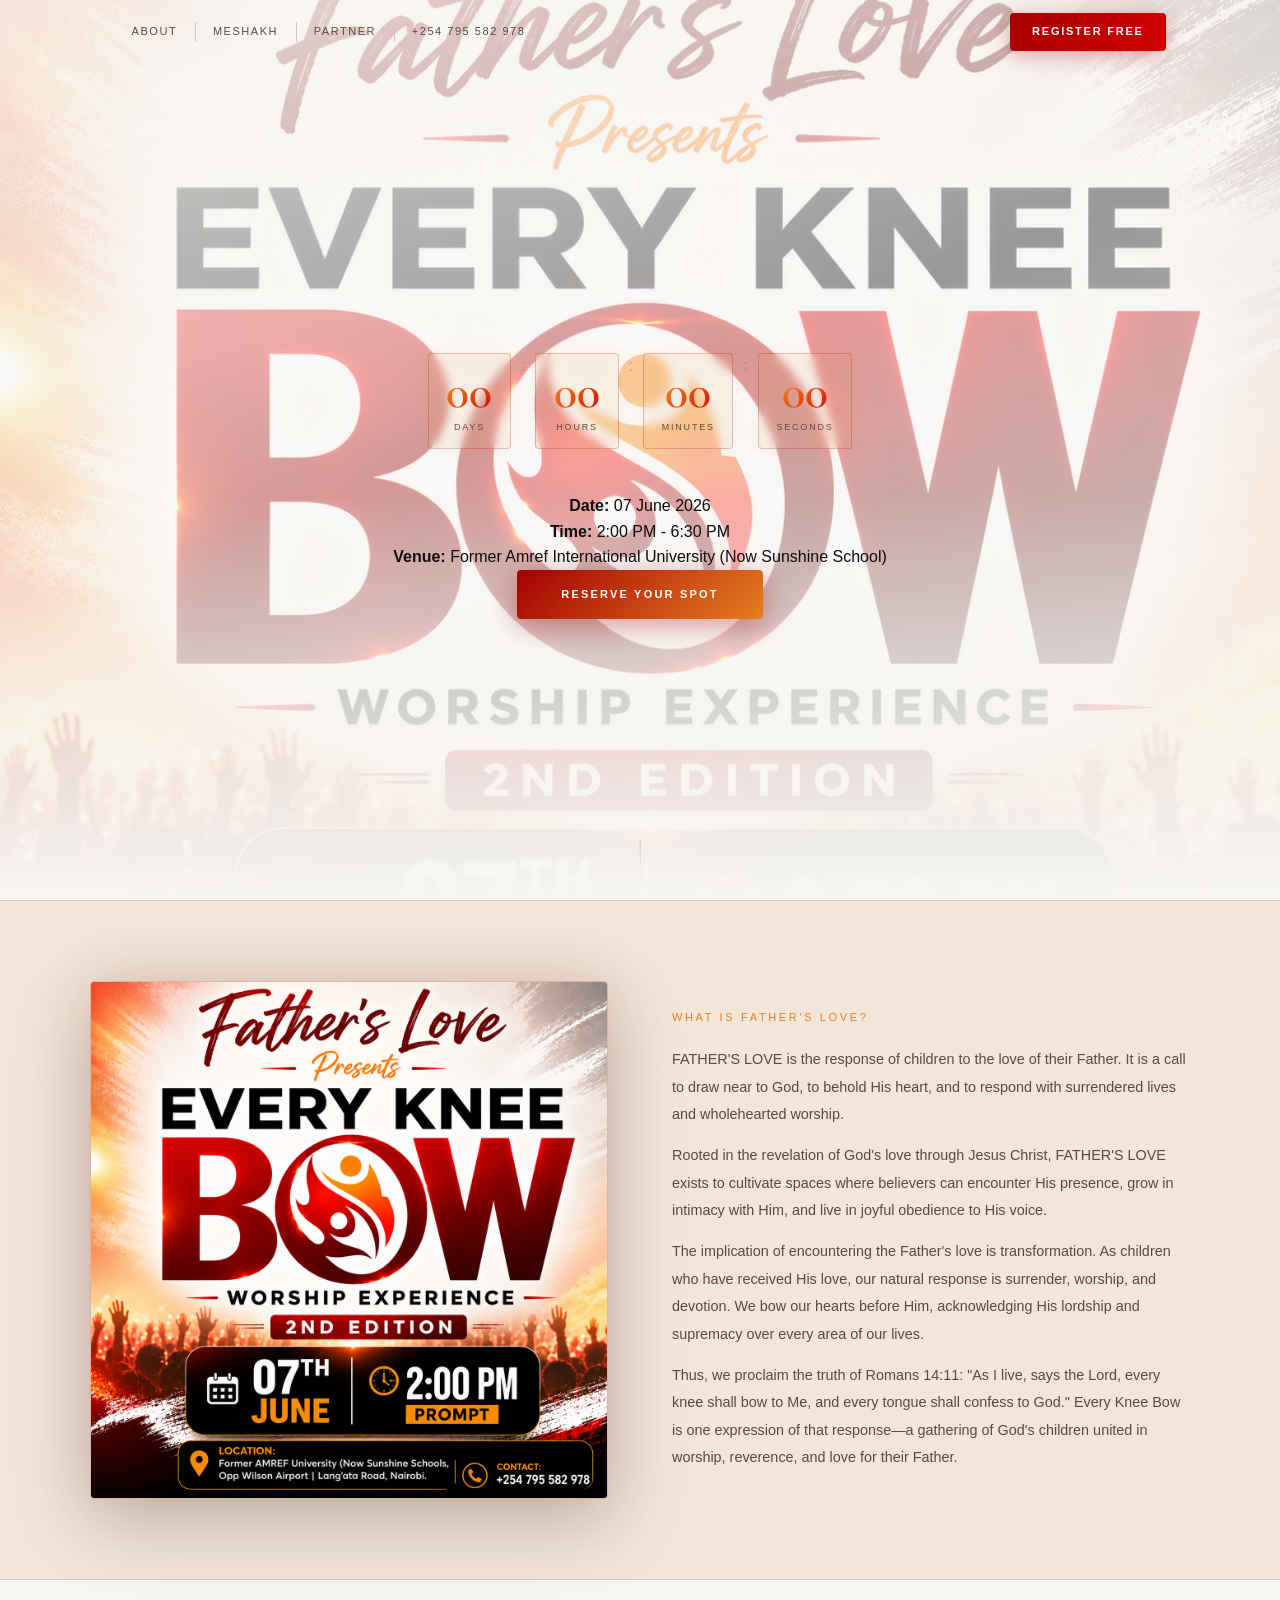
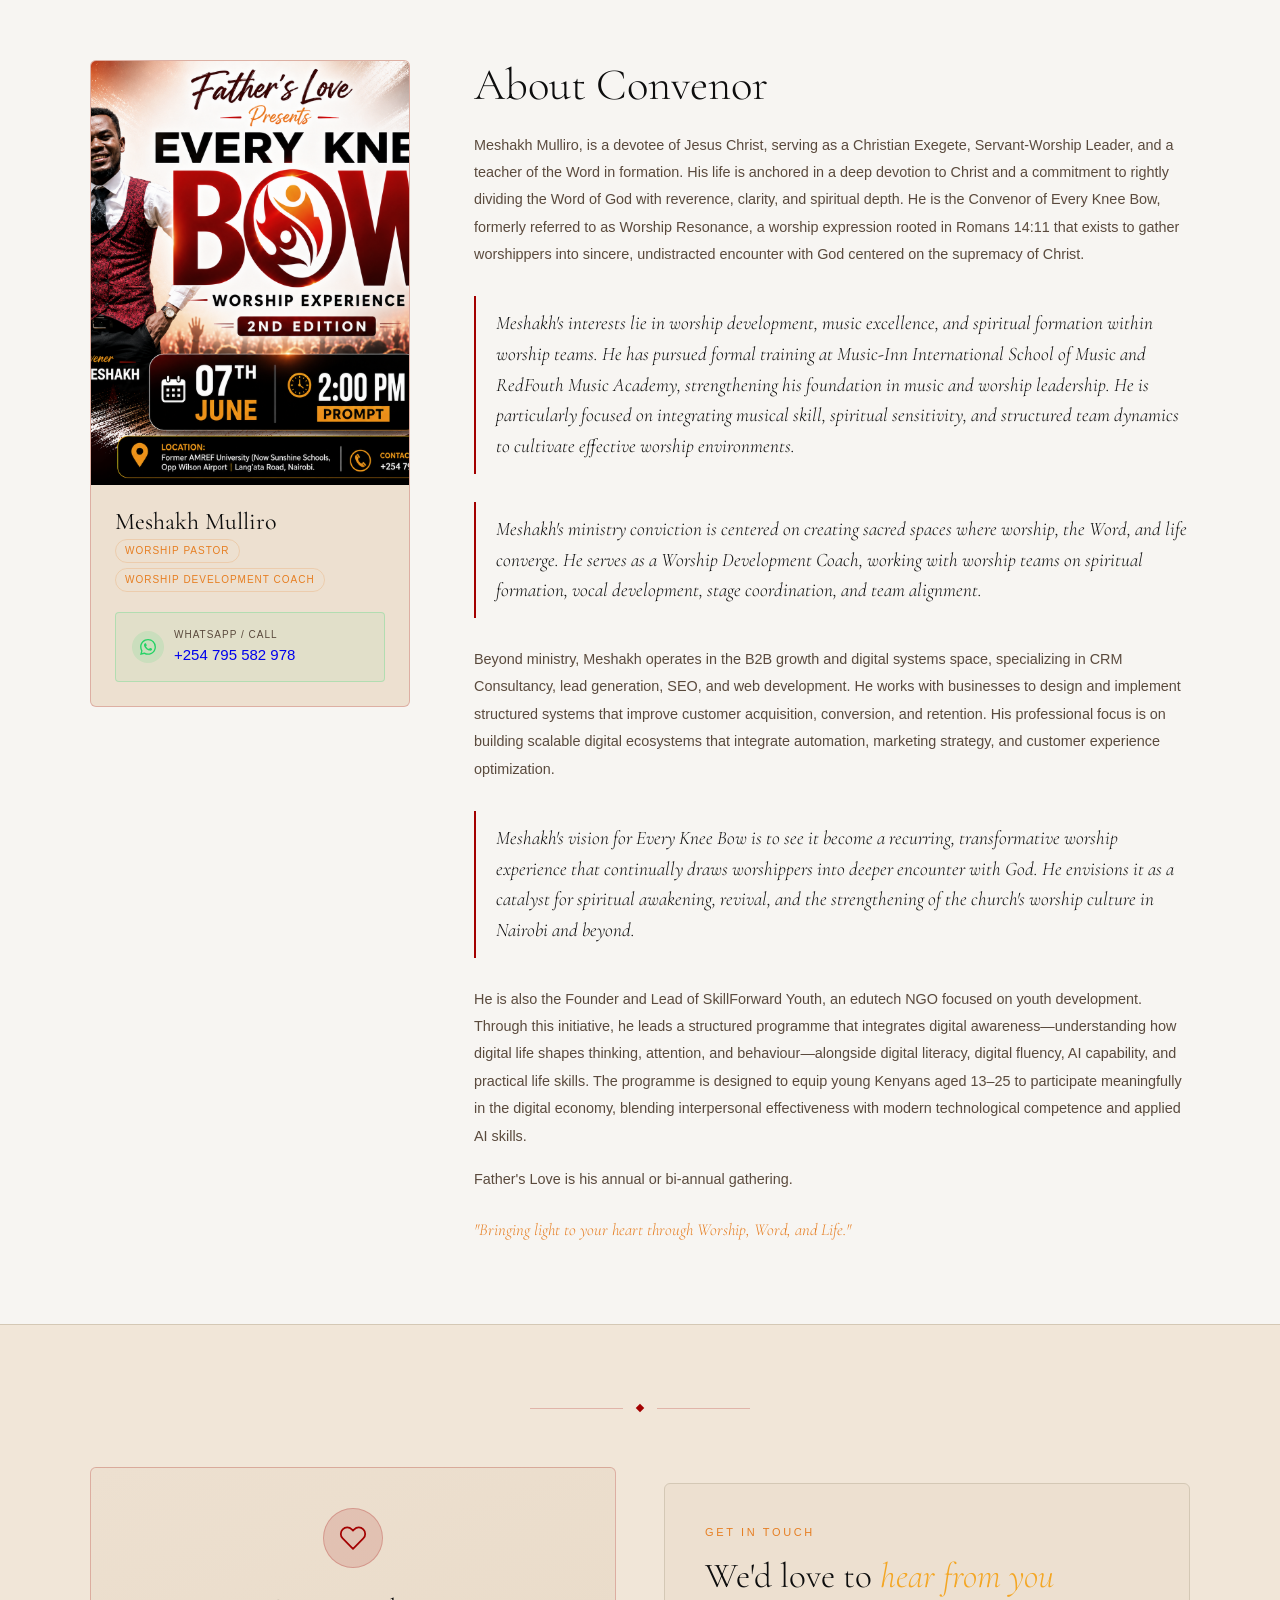
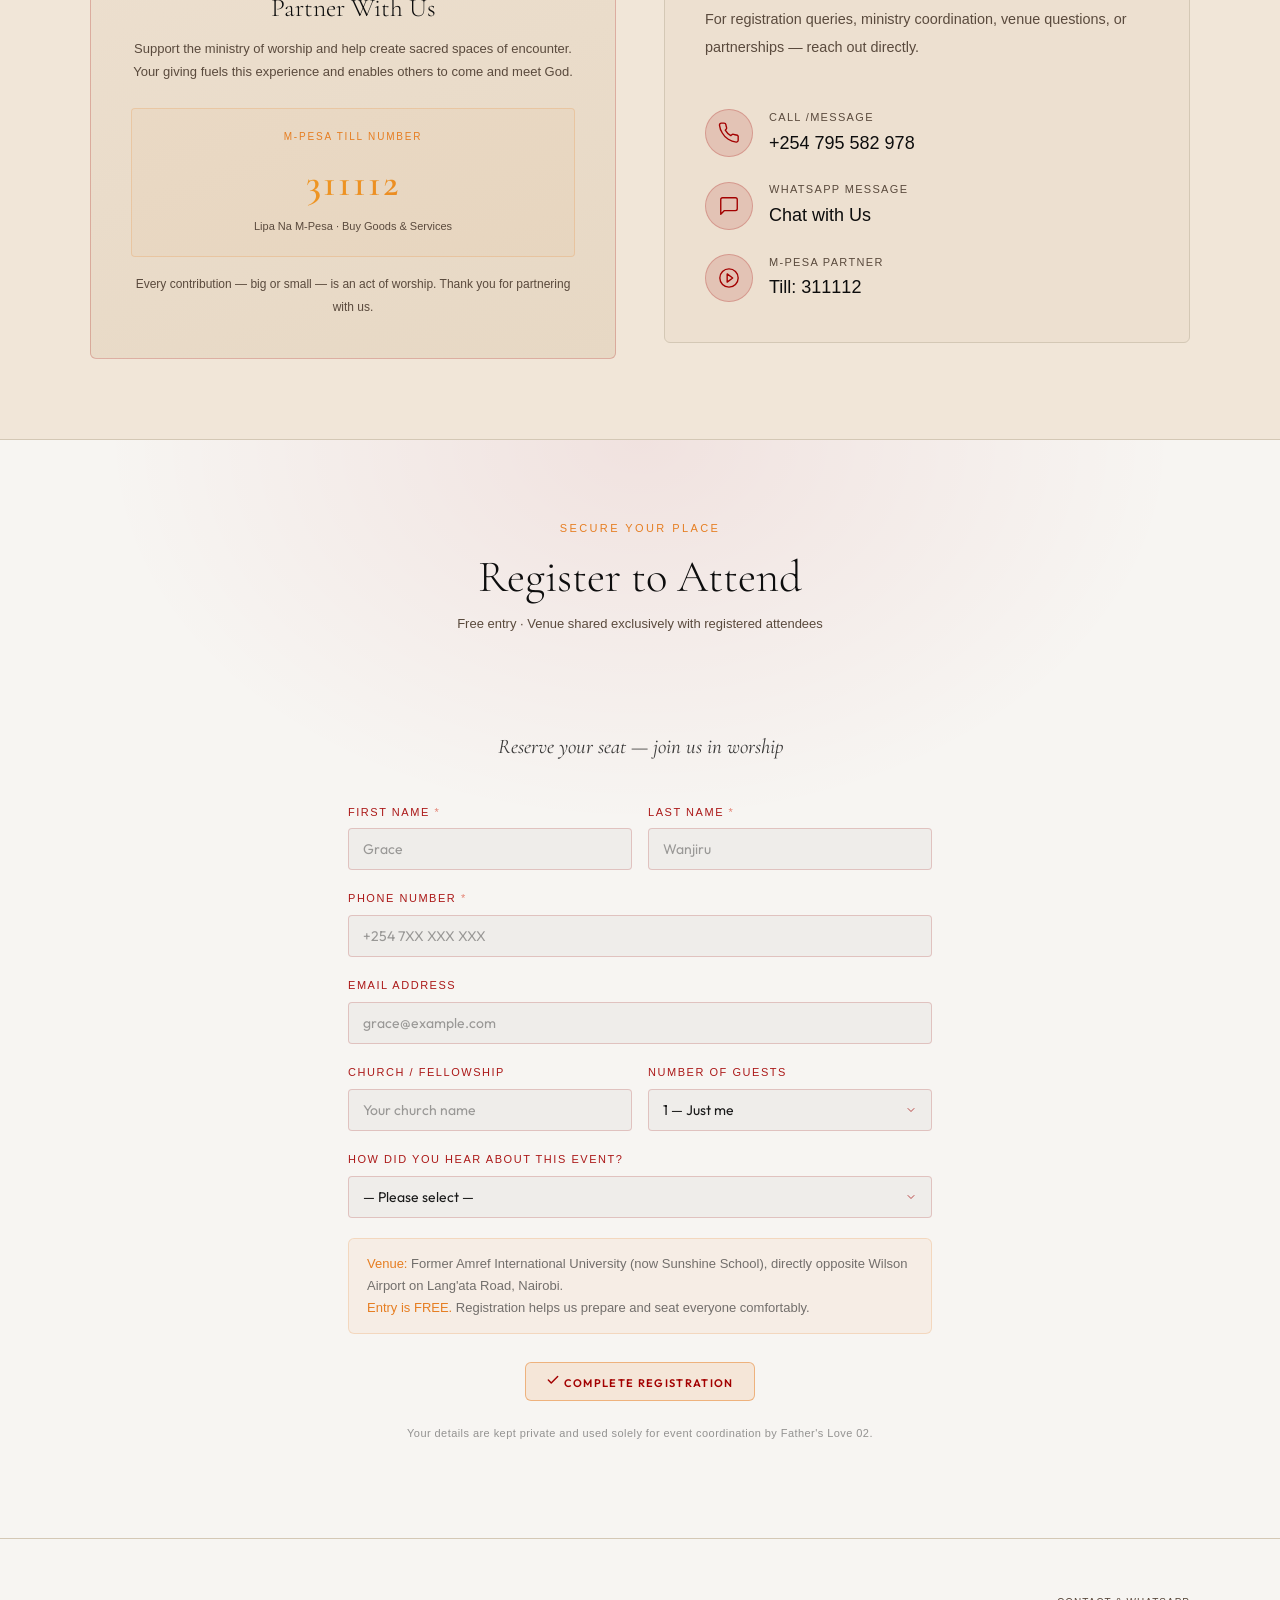
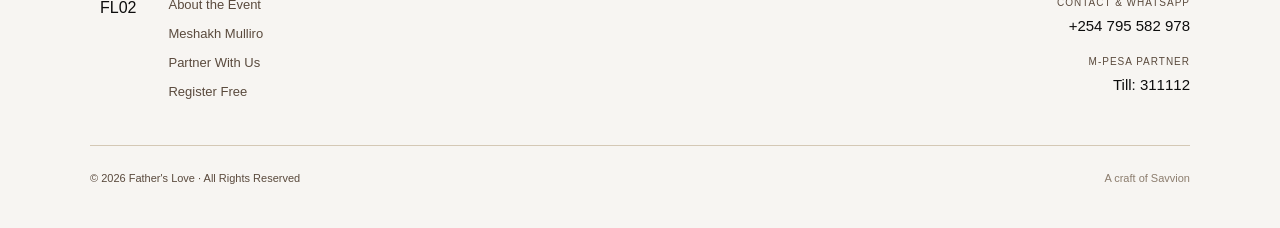
<file: every-knee-bow-registration.html>
<!DOCTYPE html>
<html lang="en">
<head>
<meta charset="UTF-8">
<meta name="viewport" content="width=device-width, initial-scale=1.0, viewport-fit=cover">
<title>Father's Love 02 | Every Knee Bow – Worship Experience Nairobi, Kenya</title>
<meta name="description" content="Join Every Knee Bow 2026, an intimate worship experience in Nairobi, Kenya hosted by Pastor Meshakh Mulliro. A gathering centered on surrender, intimacy, and the supremacy of Christ. June 7th, 2PM.">
<meta name="keywords" content="Every Knee Bow 2ND Edition, Worship Experience Nairobi, Christian worship event Kenya, gospel worship Nairobi, worship gathering Kenya, live worship Nairobi, Pastor Meshakh Mulliro worship, Worship Resonance Kenya">
<meta property="og:title" content="Father's Love 02 – Worship Experience · 2nd Edition">
<meta property="og:description" content="An afternoon of intimate worship. Sunday 07 June 2026, 2PM, Nairobi. Register free.">
<meta property="og:type" content="event">
<meta property="og:url" content="https://www.meshakhlive.co.ke">
<meta property="og:locale" content="en_KE">
<meta name="twitter:card" content="summary_large_image">
<meta name="twitter:title" content="Father's Love 02 | Worship Experience Nairobi">
<meta name="twitter:description" content="An afternoon of intimate worship. Sunday 07 June 2026, 2PM, Nairobi. Register free.">
<meta name="twitter:image" content="https://www.meshakhlive.co.ke/father's-love-02/og-image.jpg">
<meta name="theme-color" content="#080604">
<link rel="preconnect" href="https://fonts.googleapis.com">
<link href="https://fonts.googleapis.com/css2?family=Cormorant+Garamond:ital,wght@0,300;0,400;0,600;1,300;1,400&family=Outfit:wght@300;400;500;600&display=swap" rel="stylesheet" />
<link rel="apple-touch-icon" sizes="180x180" href="favicon_io(1)/apple-touch-icon.png">
<link rel="icon" type="image/png" sizes="32x32" href="favicon_io(1)/favicon-32x32.png">
<link rel="icon" type="image/png" sizes="16x16" href="favicon_io(1)/favicon-16x16.png">
<link rel="manifest" href="favicon_io(1)/site.webmanifest">
<style>
:root{
  /* ── Brand accent: deep crimson red + burnt orange ── */
  --cr:#A30000;--cr-l:#D40000;--cr-d:rgba(163,0,0,.13);--cr-b:rgba(163,0,0,.22);
  --am:#E67E22;--am-l:#F4A623;--am-d:rgba(230,126,34,.1);--am-b:rgba(230,126,34,.2);
  /* Keep --gold aliases pointing to amber for legacy refs */
  --gold:#E67E22;--gold-l:#F4A623;--gold-d:rgba(230,126,34,.1);--gold-b:rgba(230,126,34,.2);
  --red:#A30000;
  /* ── Backgrounds: charcoal and pure black ── */
  --bg:#F7F5F2;--bg2:#F1E6D8;--bg3:#EDE0D0;--bg4:#E7D8C4;
  /* ── Text ── */
  --text:#0D0D0D;--sub:#5A4A3D;--faint:#8C7D6E;--border:#D4C8B5;
  --white:#fff;
  --fs-xs:11px;--fs-sm:13px;--fs-md:15px;--fs-lg:18px;
  --r:4px;
  --max:1100px;
}
*{box-sizing:border-box;margin:0;padding:0}
html{scroll-behavior:smooth;-webkit-text-size-adjust:100%}
body{background:var(--bg);color:var(--text);font-family:'Plus Jakarta Sans',sans-serif;font-weight:300;overflow-x:hidden;line-height:1.6}
img{display:block;max-width:100%}
button,a{cursor:pointer;font-family:'Plus Jakarta Sans',sans-serif}
a{text-decoration:none}

/* ─── NAV ─── */
.nav{position:fixed;top:0;left:0;right:0;z-index:200;transition:background .3s}
.nav.scrolled{background:rgba(247,245,242,.96);backdrop-filter:blur(12px);border-bottom:.5px solid var(--border)}
.nav-inner{max-width:var(--max);margin:0 auto;padding:0 1.5rem;height:64px;display:flex;align-items:center;justify-content:space-between;gap:1rem}
.nav-logo{display:flex;align-items:center;gap:10px;flex-shrink:0}
.nav-logo svg{height:38px;width:38px;object-fit:contain;fill:var(--gold)}
.nav-brand{font-family:'Cormorant Garamond',serif;font-size:1.15rem;font-style:italic;color:var(--gold);white-space:nowrap}
.nav-links{display:flex;align-items:center;gap:0}
.nav-link{font-size:var(--fs-xs);font-weight:500;letter-spacing:.14em;text-transform:uppercase;color:var(--sub);padding:.5rem 1.1rem;transition:color .2s;white-space:nowrap}
.nav-link:hover{color:var(--text)}
.nav-link.active{color:var(--gold)}
.nav-sep{width:.5px;height:20px;background:var(--border);flex-shrink:0}
.nav-cta{font-size:var(--fs-xs);font-weight:600;letter-spacing:.16em;text-transform:uppercase;background:var(--gold);color:var(--bg);padding:.65rem 1.4rem;border-radius:var(--r);border:none;white-space:nowrap;transition:background .2s}
.nav-cta:hover{background:var(--gold-l)}
/* Hamburger */
.hamburger{display:none;flex-direction:column;gap:5px;background:none;border:none;padding:.5rem;cursor:pointer}
.hamburger span{display:block;width:22px;height:1.5px;background:var(--sub);border-radius:2px;transition:all .3s}
.hamburger.open span:nth-child(1){transform:translateY(6.5px) rotate(45deg);background:var(--gold)}
.hamburger.open span:nth-child(2){opacity:0}
.hamburger.open span:nth-child(3){transform:translateY(-6.5px) rotate(-45deg);background:var(--gold)}
/* Mobile nav drawer */
.nav-drawer{display:none;position:fixed;inset:64px 0 0;background:rgba(247,245,242,.98);backdrop-filter:blur(20px);z-index:190;flex-direction:column;padding:2rem 1.5rem;gap:0;border-top:.5px solid var(--border);overflow-y:auto}
.nav-drawer.open{display:flex}
.drawer-link{font-size:var(--fs-md);font-weight:400;letter-spacing:.08em;color:var(--sub);padding:1rem 0;border-bottom:.5px solid var(--border);transition:color .2s;display:flex;align-items:center;gap:10px}
.drawer-link:hover,.drawer-link.active{color:var(--gold)}
.drawer-link svg{width:16px;height:16px;stroke:currentColor;fill:none;stroke-width:1.5;stroke-linecap:round;stroke-linejoin:round;flex-shrink:0}
.drawer-cta{margin-top:1.5rem;background:var(--gold);color:var(--bg);font-size:var(--fs-sm);font-weight:600;letter-spacing:.15em;text-transform:uppercase;padding:1rem;text-align:center;border-radius:var(--r);border:none}

/* ─── HERO ─── */
.hero{position:relative;min-height:100svh;display:flex;align-items:center;justify-content:center;overflow:hidden}
.hero-bg{position:absolute;inset:0;background-size:cover;background-position:center 20%;background-repeat:no-repeat}
.hero-darken{position:absolute;inset:0;background:linear-gradient(160deg,rgba(247,245,242,.88) 0%,rgba(247,245,242,.62) 45%,rgba(247,245,242,.82) 100%)}
.hero-bottom{position:absolute;bottom:0;left:0;right:0;height:45%;background:linear-gradient(to top,var(--bg) 0%,transparent 100%)}
.hero-content{position:relative;z-index:2;text-align:center;padding:7rem 1.5rem 5rem;max-width:760px;width:100%;color:#0D0D0D}
.hero-badge{display:inline-flex;align-items:center;gap:12px;font-size:var(--fs-xs);letter-spacing:.26em;text-transform:uppercase;color:var(--cr);margin-bottom:2rem}
.hero-badge::before,.hero-badge::after{content:'';display:block;width:28px;height:.5px;background:var(--cr-b)}
.hero-h1{font-family:'Cormorant Garamond',serif;font-size:clamp(3.4rem,11vw,8rem);font-weight:300;line-height:.92;letter-spacing:-.015em;margin-bottom:.6rem}
.hero-h1 em{font-style:italic;color:var(--gold-l);display:block}
.hero-verse{font-family:'Cormorant Garamond',serif;font-size:clamp(.85rem,2vw,1.05rem);font-style:italic;color:var(--sub);margin:1.5rem auto 0;max-width:420px;line-height:1.8}

/* ─── COUNTDOWN ─── */
.countdown-wrap{margin:2.5rem auto 2.75rem;display:flex;justify-content:center;gap:.625rem;flex-wrap:wrap}
.cd-unit{background:rgba(230,126,34,.08);border:.5px solid var(--cr-b);border-radius:var(--r);padding:.875rem 1.1rem;min-width:70px;text-align:center;position:relative}
.cd-num{font-family:'Cormorant Garamond',serif;font-size:clamp(2rem,6vw,3rem);font-weight:600;color:#A30000;line-height:1;display:block}
.cd-label{font-size:9px;letter-spacing:.2em;text-transform:uppercase;color:var(--sub);margin-top:4px;display:block}
.cd-sep span{color:var(--cr-b)}

.hero-pills{display:flex;justify-content:center;gap:0;border:.5px solid var(--gold-b);width:fit-content;max-width:100%;margin:0 auto 2.75rem;border-radius:var(--r);overflow:hidden;flex-wrap:wrap}
.pill{padding:.7rem 1.5rem;border-right:.5px solid var(--gold-b);text-align:center}
.pill:last-child{border-right:none}
.pill-l{font-size:9px;letter-spacing:.2em;text-transform:uppercase;color:var(--gold);margin-bottom:3px}
.pill-v{font-family:'Cormorant Garamond',serif;font-size:1rem;color:var(--text);line-height:1.2}
.hero-btn{display:inline-block;background:var(--gold);color:var(--bg);font-family:'Plus Jakarta Sans',sans-serif;font-size:var(--fs-xs);font-weight:600;letter-spacing:.2em;text-transform:uppercase;padding:1rem 2.75rem;border-radius:var(--r);border:none;transition:background .2s,transform .15s}
.hero-btn:hover{background:var(--gold-l);transform:translateY(-1px)}
.scroll-hint{position:absolute;bottom:1.75rem;left:50%;transform:translateX(-50%);z-index:2;display:flex;flex-direction:column;align-items:center;gap:6px}
.scroll-line{width:.5px;height:32px;background:linear-gradient(to bottom,var(--gold-b),transparent);animation:pulse 2.2s ease-in-out infinite}
@keyframes pulse{0%,100%{opacity:.25}55%{opacity:1}}

/* ─── SECTIONS ─── */
.section{padding:5rem 1.5rem}
.section-inner{max-width:var(--max);margin:0 auto}
.section-label{font-size:var(--fs-xs);letter-spacing:.24em;text-transform:uppercase;color:var(--gold);margin-bottom:.875rem}
.section-h{font-family:'Cormorant Garamond',serif;font-size:clamp(2rem,5vw,3.2rem);font-weight:300;line-height:1.15;color:var(--text)}
.section-h em{font-style:italic;color:var(--gold-l)}
.section-body{font-size:.9rem;color:var(--sub);line-height:1.9}
/* divider */
.divider{display:flex;align-items:center;gap:14px;margin:0 auto 3.5rem;max-width:220px}
.div-l{flex:1;height:.5px;background:var(--gold-b)}
.div-gem{width:6px;height:6px;background:var(--gold);transform:rotate(45deg);flex-shrink:0}

/* ─── ABOUT ─── */
.about-sec{background:var(--bg2);border-top:.5px solid var(--border);border-bottom:.5px solid var(--border)}
.about-grid{display:grid;grid-template-columns:1fr 1fr;gap:4rem;align-items:center}
.feature-list{margin-top:1.5rem;display:flex;flex-direction:column;gap:.625rem}
.feature{display:flex;align-items:flex-start;gap:10px;font-size:var(--fs-sm);color:var(--text);line-height:1.5}
.feature::before{content:'';display:block;width:5px;height:5px;background:var(--gold);border-radius:50%;flex-shrink:0;margin-top:5px}
.flyer-frame{border:.5px solid var(--gold-b);border-radius:4px;overflow:hidden;box-shadow:0 24px 80px rgba(0,0,0,.7);position:relative}
.flyer-frame img{width:100%;display:block}

/* ─── CONVENOR ─── */
.convenor-sec{background:var(--bg)}
.convenor-grid{display:grid;grid-template-columns:320px 1fr;gap:4rem;align-items:start}
.convenor-card{background:var(--bg3);border:.5px solid var(--border);border-radius:6px;overflow:hidden;position:sticky;top:80px}
.convenor-photo{width:100%;aspect-ratio:3/4;object-fit:cover;object-position:top center;display:block;filter:grayscale(15%)}
.convenor-info{padding:1.5rem}
.convenor-name{font-family:'Cormorant Garamond',serif;font-size:1.5rem;font-weight:400;color:var(--text);line-height:1.1;margin-bottom:.25rem}
.convenor-aka{font-size:var(--fs-xs);letter-spacing:.1em;color:var(--gold);margin-bottom:.25rem}
.convenor-spirit{font-size:var(--fs-sm);font-style:italic;color:var(--sub);margin-bottom:1rem}
.tag-row{display:flex;flex-wrap:wrap;gap:5px;margin-bottom:1.25rem}
.tag{font-size:10px;letter-spacing:.1em;text-transform:uppercase;padding:3px 9px;border:.5px solid var(--gold-b);border-radius:20px;color:var(--gold)}
.contact-strip{display:flex;align-items:center;gap:10px;padding:.875rem 1rem;background:rgba(37,211,102,.07);border:.5px solid rgba(37,211,102,.2);border-radius:var(--r)}
.wa-icon{width:32px;height:32px;background:rgba(37,211,102,.12);border-radius:50%;display:flex;align-items:center;justify-content:center;flex-shrink:0}
.wa-icon svg{width:16px;height:16px;fill:#25D366}
.cl{font-size:10px;letter-spacing:.1em;text-transform:uppercase;color:var(--sub)}
.cv{font-size:var(--fs-md);font-weight:500;color:var(--text)}
/* bio */
.bio-h{font-family:'Cormorant Garamond',serif;font-size:clamp(1.8rem,4vw,2.8rem);font-weight:300;line-height:1.15;margin-bottom:1.25rem}
.bio-h em{font-style:italic;color:var(--gold-l)}
.bio-p{font-size:.9rem;color:var(--sub);line-height:1.9;margin-bottom:1rem}
.bio-quote{border-left:2px solid var(--gold);padding:.75rem 0 .75rem 1.25rem;margin:1.75rem 0;font-family:'Cormorant Garamond',serif;font-size:1.2rem;font-style:italic;color:var(--text);line-height:1.6}
.bio-motto{font-family:'Cormorant Garamond',serif;font-size:1.05rem;font-style:italic;color:var(--gold);margin-top:1.5rem}

/* ─── PARTNER ─── */
.partner-sec{background:var(--bg2);border-top:.5px solid var(--border);border-bottom:.5px solid var(--border)}
.partner-grid{display:grid;grid-template-columns:1fr 1fr;gap:3rem;align-items:center}
.partner-card{background:var(--bg3);border:.5px solid var(--gold-b);border-radius:6px;padding:2.5rem;text-align:center}
.partner-icon{width:60px;height:60px;background:var(--gold-d);border:.5px solid var(--gold-b);border-radius:50%;display:flex;align-items:center;justify-content:center;margin:0 auto 1.25rem}
.partner-icon svg{width:28px;height:28px;stroke:var(--gold);fill:none;stroke-width:1.5;stroke-linecap:round;stroke-linejoin:round}
.partner-h{font-family:'Cormorant Garamond',serif;font-size:1.6rem;font-weight:300;color:var(--text);margin-bottom:.5rem}
.partner-desc{font-size:var(--fs-sm);color:var(--sub);line-height:1.8;margin-bottom:1.5rem}
.till-box{background:var(--bg4);border:.5px solid var(--gold-b);border-radius:var(--r);padding:1.25rem;margin-bottom:1rem}
.till-l{font-size:10px;letter-spacing:.18em;text-transform:uppercase;color:var(--gold);margin-bottom:.5rem}
.till-num{font-family:'Cormorant Garamond',serif;font-size:2.4rem;font-weight:600;color:var(--gold-l);letter-spacing:.05em}
.till-bank{font-size:var(--fs-xs);color:var(--sub);margin-top:.25rem}
.call-card{background:var(--bg3);border:.5px solid var(--border);border-radius:6px;padding:2.5rem;display:flex;flex-direction:column;gap:1.5rem;justify-content:center}
.call-item{display:flex;align-items:center;gap:1rem}
.call-ico{width:48px;height:48px;background:var(--gold-d);border:.5px solid var(--gold-b);border-radius:50%;display:flex;align-items:center;justify-content:center;flex-shrink:0}
.call-ico svg{width:22px;height:22px;stroke:var(--gold);fill:none;stroke-width:1.5;stroke-linecap:round;stroke-linejoin:round}
.call-l{font-size:var(--fs-xs);letter-spacing:.12em;text-transform:uppercase;color:var(--sub);margin-bottom:2px}
.call-v{font-size:var(--fs-lg);font-weight:500;color:var(--text)}
.call-v a{color:inherit}

/* ─── REGISTER ─── */
.reg-sec{background:var(--bg);position:relative}
.reg-sec::before{content:'';position:absolute;inset:0;background:radial-gradient(ellipse 60% 50% at 50% 0%,rgba(201,148,60,.06) 0%,transparent 70%);pointer-events:none}
.reg-inner{max-width:600px;margin:0 auto;position:relative}
.reg-header{text-align:center;margin-bottom:3rem}
.reg-kicker{font-size:var(--fs-xs);letter-spacing:.22em;text-transform:uppercase;color:var(--gold);margin-bottom:.875rem}
.reg-title{font-family:'Cormorant Garamond',serif;font-size:clamp(1.9rem,4vw,2.8rem);font-weight:300;color:var(--text);line-height:1.15}
.reg-sub{font-size:var(--fs-sm);color:var(--sub);margin-top:.625rem}

/* ── Form (from registration.html) ── */
.form-section{padding:3rem 0.5rem 1rem}

.form-intro{
  font-family:'Cormorant Garamond',serif;
  font-style:italic;
  font-size:1.3rem;
  font-weight:400;
  color:rgba(10,10,10,0.8);
  text-align:center;
  margin-bottom:2.5rem;
}

.field-group{margin-bottom:1.25rem}

.row-2{
  display:grid;
  grid-template-columns:1fr 1fr;
  gap:1rem;
}

@media (max-width: 480px) {
  .row-2{grid-template-columns:1fr;}
}

label{
  display:block;
  font-size:11px;
  font-weight:500;
  letter-spacing:0.14em;
  text-transform:uppercase;
  color:rgba(163,0,0,0.9);
  margin-bottom:0.45rem;
}

input, select, textarea{
  width:100%;
  background:rgba(0,0,0,0.03);
  border:0.5px solid rgba(163,0,0,0.18);
  border-radius:4px;
  color:#1A1A1A;
  font-family:'Outfit',sans-serif;
  font-size:14px;
  padding:11px 14px;
  outline:none;
  transition:border-color 0.2s,background 0.2s;
  -webkit-appearance:none;
  appearance:none;
}

input::placeholder, textarea::placeholder{
  color:rgba(26,26,26,0.4);
}

input:focus, select:focus, textarea:focus{
  border-color:#A30000;
  background:rgba(0,0,0,0.05);
}

select{
  cursor:pointer;
  background-image:url("data:image/svg+xml,%3Csvg xmlns='http://www.w3.org/2000/svg' width='12' height='12' viewBox='0 0 24 24' fill='none' stroke='rgba(163,0,0,0.7)' stroke-width='2' stroke-linecap='round' stroke-linejoin='round'%3E%3Cpolyline points='6 9 12 15 18 9'%3E%3C/polyline%3E%3C/svg%3E");
  background-repeat:no-repeat;
  background-position:right 14px center;
  padding-right:36px;
}

select option{
  background:#F7F5F2;
  color:#1A1A1A;
}

textarea{resize:vertical;min-height:80px}

.note-box{
  background:rgba(230,126,34,0.06);
  border:0.5px solid rgba(230,126,34,0.2);
  border-radius:6px;
  padding:14px 18px;
  font-size:13px;
  color:rgba(26,26,26,0.6);
  line-height:1.7;
  margin-bottom:1.75rem;
}

.note-box strong{
  color:#E67E22;
  font-weight:500;
}

.submit-btn{
  width:auto;
  max-width:280px;
  margin:0 auto;
  display:block;
  background:rgba(230,126,34,0.12);
  border:0.5px solid rgba(230,126,34,0.5);
  border-radius:6px;
  color:#A30000;
  font-family:'Outfit',sans-serif;
  font-size:11px;
  font-weight:600;
  letter-spacing:0.12em;
  text-transform:uppercase;
  padding:10px 20px;
  cursor:pointer;
  transition:background 0.2s,border-color 0.2s,transform 0.1s;
  text-align:center;
}

.submit-btn:hover{
  background:rgba(230,126,34,0.2);
  border-color:rgba(230,126,34,0.7);
  transform:translateY(-1px);
}

.footer-note{
  text-align:center;
  font-size:11px;
  color:rgba(26,26,26,0.45);
  margin-top:1.5rem;
  letter-spacing:0.04em;
  line-height:1.6;
}

.field-error{
  font-size:11px;
  color:#A30000;
  margin-top:5px;
  display:none;
}

input.invalid, select.invalid{
  border-color:#A30000;
}

.success-ring{
  width:72px;height:72px;
  border-radius:50%;
  border:0.5px solid rgba(230,126,34,0.4);
  background:rgba(230,126,34,0.07);
  margin:0 auto 2rem;
  display:flex;
  align-items:center;
  justify-content:center;
}

.success-ring svg{
  width:28px;height:28px;
  stroke:#c9973c;
  fill:none;
  stroke-width:2;
  stroke-linecap:round;
  stroke-linejoin:round;
}

.success-title{
  font-family:'Cormorant Garamond',serif;
  font-size:2.4rem;
  font-weight:300;
  font-style:italic;
  color:#0D0D0D;
  margin-bottom:1rem;
}

.success-body{
  font-size:14px;
  color:rgba(13,13,13,0.65);
  line-height:1.8;
  max-width:420px;
  margin:0 auto;
}

.success-body strong{
  color:rgba(230,126,34,0.9);
  font-weight:500;
}

.reg-badge{
  display:inline-block;
  margin:1.5rem auto;
  background:rgba(230,126,34,0.08);
  border:0.5px solid rgba(230,126,34,0.25);
  border-radius:4px;
  padding:10px 24px;
  font-size:13px;
  color:rgba(230,126,34,0.95);
  letter-spacing:0.12em;
}

.sbtn{
  background:none;
  border:0.5px solid rgba(230,126,34,0.2);
  color:rgba(230,126,34,0.9);
  font-size:11px;
  font-family:'Outfit',sans-serif;
  letter-spacing:0.14em;
  text-transform:uppercase;
  padding:11px 22px;
  border-radius:4px;
  transition:all 0.2s;
}

.sbtn:hover{
  background:rgba(230,126,34,0.08);
}

.wabtn{
  background:#25D366;
  color:#fff;
  border:none;
  font-size:11px;
  font-weight:600;
  letter-spacing:0.14em;
  text-transform:uppercase;
  padding:11px 22px;
  border-radius:4px;
  display:flex;
  align-items:center;
  gap:8px;
  transition:opacity 0.2s;
}

.wabtn:hover{
  opacity:0.88;
}

.wabtn svg{
  width:16px;
  height:16px;
  fill:#fff;
}


/* ─── SCHEDULE ─── */
.schedule-sec{background:var(--bg2);border-top:.5px solid var(--border)}
.tl{padding-left:28px;position:relative}
.tl::before{content:'';position:absolute;left:7px;top:6px;bottom:6px;width:.5px;background:var(--gold-b)}
.tl-item{position:relative;margin-bottom:2rem}
.tl-dot{position:absolute;left:-24px;top:5px;width:14px;height:14px;border-radius:50%;border:.5px solid var(--border);background:var(--bg3)}
.tl-dot.active{border-color:var(--gold);background:var(--gold)}
.tl-date{font-size:var(--fs-xs);color:var(--gold);font-weight:600;letter-spacing:.1em;margin-bottom:3px}
.tl-title{font-size:var(--fs-md);font-weight:500;color:var(--text);margin-bottom:4px}
.tl-body{font-size:var(--fs-sm);color:var(--sub);line-height:1.7}

/* ─── FOOTER ─── */
footer{background:var(--bg);border-top:.5px solid var(--border);padding:3.5rem 1.5rem 2.5rem}
.footer-inner{max-width:var(--max);margin:0 auto;display:grid;grid-template-columns:auto 1fr auto;gap:2rem;align-items:start}
.footer-brand{display:flex;align-items:center;gap:10px;margin-bottom:.875rem}
.footer-brand-name{font-family:'Cormorant Garamond',serif;font-size:1.2rem;font-style:italic;color:var(--gold)}
.footer-verse{font-size:var(--fs-xs);letter-spacing:.13em;text-transform:uppercase;color:var(--sub)}
.footer-links{display:flex;flex-direction:column;gap:.5rem}
.footer-link{font-size:var(--fs-sm);color:var(--sub);transition:color .2s}
.footer-link:hover{color:var(--gold)}
.footer-contact-block{text-align:right}
.footer-contact-block .cl{margin-bottom:3px}
.footer-contact-block .cv{font-size:var(--fs-md);font-weight:500;color:var(--text);margin-bottom:1rem}
.footer-bottom{max-width:var(--max);margin:2rem auto 0;padding-top:1.5rem;border-top:.5px solid var(--border);display:flex;align-items:center;justify-content:space-between;gap:1rem;flex-wrap:wrap}
.footer-copy{font-size:var(--fs-xs);color:var(--sub)}
.footer-made{font-size:var(--fs-xs);color:var(--faint)}

/* ─── RESPONSIVE ─── */
@media(max-width:900px){
  .about-grid,.convenor-grid,.partner-grid,.footer-inner{grid-template-columns:1fr}
  .flyer-frame{max-width:400px;margin:0 auto}
  .convenor-card{position:static;max-width:400px}
  .convenor-photo{aspect-ratio:1/1;object-position:top center}
  .footer-contact-block{text-align:left}
  .footer-inner{grid-template-columns:1fr;gap:1.75rem}
}
@media(max-width:700px){
  .nav-links{display:none}
  .hamburger{display:flex}
  .hero-pills{flex-direction:column;border:none;gap:.75rem;width:100%}
  .pill{border-right:none;border-bottom:.5px solid var(--gold-b);padding:.625rem 0}
  .pill:last-child{border-bottom:none}
  .cd-unit{min-width:60px;padding:.75rem .9rem}
  .section{padding:3.5rem 1.25rem}
  .footer-bottom{flex-direction:column;align-items:flex-start}
}
@media(max-width:480px){
  .countdown-wrap{gap:.375rem}
  .cd-sep{display:none}
  .call-v{font-size:var(--fs-md)}
}

/* fade in on scroll */
.fi{opacity:0;transform:translateY(16px);transition:opacity .65s ease,transform .65s ease}
.fi.vis{opacity:1;transform:none}

/* ── FLAME GLOW EFFECTS ── */
.hero-content .hero-h1{text-shadow:0 0 80px rgba(163,0,0,.18)}
.cd-unit{box-shadow:0 0 20px rgba(230,126,34,.06);backdrop-filter:blur(4px)}
.cd-num{background:linear-gradient(135deg,var(--am-l),var(--cr-l));-webkit-background-clip:text;-webkit-text-fill-color:transparent;background-clip:text}

/* ── NAV ── refined ── */
.nav-link:hover{color:var(--am-l)}
.nav-link.active{color:var(--am)}
.nav-cta{background:linear-gradient(135deg,var(--cr),var(--cr-l));color:#fff;box-shadow:0 4px 20px rgba(163,0,0,.35)}
.nav-cta:hover{background:linear-gradient(135deg,var(--cr-l),var(--am));box-shadow:0 4px 28px rgba(163,0,0,.5)}
.drawer-cta{background:linear-gradient(135deg,var(--cr),var(--cr-l));color:#fff}

/* ── HERO BADGE ── */
.hero-badge{color:var(--am)}
.hero-badge::before,.hero-badge::after{background:var(--am-b)}

/* ── PILLS ── */
.pill-l{color:var(--am)}
.hero-pills{border-color:var(--cr-b)}
.pill{border-right-color:var(--am-b)}
.hero-btn{background:linear-gradient(135deg,var(--cr),var(--am));color:#fff;box-shadow:0 6px 28px rgba(163,0,0,.4);border:none}
.hero-btn:hover{background:linear-gradient(135deg,var(--cr-l),var(--am-l));box-shadow:0 8px 36px rgba(163,0,0,.55);transform:translateY(-2px)}

/* ── SECTION LABELS ── */
.section-label,.reg-kicker,.about-label,.min-label,.sum-kicker,.section-label{color:var(--am)}

/* ── DIVIDER GEM ── */
.div-gem{background:var(--cr)}
.div-l{background:var(--cr-b)}

/* ── ABOUT FEATURES ── */
.feature::before{background:var(--cr)}

/* ── FLYER FRAME ── */
.flyer-frame{border-color:var(--cr-b);box-shadow:0 0 60px rgba(163,0,0,.12),0 24px 80px rgba(0,0,0,.2)}

/* ── CONVENOR CARD ── */
.convenor-card{border-color:var(--cr-b)}
.convenor-aka{color:var(--am)}
.tag{border-color:var(--am-b);color:var(--am)}
.contact-strip{border-color:rgba(37,211,102,.25);background:rgba(37,211,102,.06)}

/* ── BIO QUOTE ── */
.bio-quote{border-left-color:var(--cr);color:var(--text)}
.bio-motto{color:var(--am)}

/* ── PARTNER CARD ── */
.partner-card{border-color:var(--cr-b);background:linear-gradient(160deg,var(--bg3),var(--bg4))}
.partner-icon{background:var(--cr-d);border-color:var(--cr-b)}
.partner-icon svg{stroke:var(--cr)}
.till-box{border-color:var(--am-b);background:rgba(230,126,34,.04)}
.till-l{color:var(--am)}
.till-num{background:linear-gradient(135deg,var(--am-l),var(--am));-webkit-background-clip:text;-webkit-text-fill-color:transparent;background-clip:text}
.call-ico{background:var(--cr-d);border-color:var(--cr-b)}
.call-ico svg{stroke:var(--cr)}

/* ── FORM FOCUS ── */
input:focus, select:focus, textarea:focus{border-color:var(--cr);box-shadow:0 0 0 3px rgba(163,0,0,.1)}

/* ── SUCCESS ── */
.sring{border-color:var(--am)}
.sring svg{stroke:var(--am)}

/* ── TIMELINE ── */
.tl::before{background:var(--cr-b)}
.tl-dot.active{border-color:var(--cr);background:var(--cr);box-shadow:0 0 10px rgba(163,0,0,.4)}
.tl-date{color:var(--am)}

/* ── FOOTER ── */
.footer-brand-name{color:var(--am)}
.footer-verse{color:var(--sub)}
.footer-link:hover{color:var(--am)}

/* ── SCROLL LINE ── */
.scroll-line{background:linear-gradient(to bottom,var(--cr-b),transparent)}

/* ── RADIAL GLOWS ── */
.reg-sec::before{background:radial-gradient(ellipse 60% 50% at 50% 0%,rgba(163,0,0,.08) 0%,transparent 70%)}

/* ── COUNTDOWN sep ── */
.cd-sep span{color:var(--cr-b)}

/* ── Nav scrolled border ── */
.nav.scrolled{border-bottom-color:var(--cr-b)}
</style>
</head>
<body>

<!-- NAV -->
<nav class="nav" id="nav">
<div class="nav-inner">
    <div class="nav-links" role="navigation" aria-label="Main navigation">
      <a href="#about" class="nav-link">About</a>
      <div class="nav-sep" aria-hidden="true"></div>
      <a href="#convenor" class="nav-link">Meshakh</a>
      <div class="nav-sep" aria-hidden="true"></div>
      <a href="#partner" class="nav-link">Partner</a>
      <div class="nav-sep" aria-hidden="true"></div>
      <a href="tel:+254795582978" class="nav-link"> +254 795 582 978</a>
    </div>
    <a href="#register" class="nav-cta" aria-label="Register for event">Register Free</a>
    <button class="hamburger" id="ham" aria-label="Toggle menu" aria-expanded="false" aria-controls="drawer">
      <span></span><span></span><span></span>
    </button>
  </div>
</nav>

<!-- MOBILE DRAWER -->
<nav class="nav-drawer" id="drawer" aria-label="Mobile navigation">
  <a href="#about" class="drawer-link" onclick="closeNav()">
    <svg viewBox="0 0 24 24"><path d="M12 2l3.09 6.26L22 9.27l-5 4.87 1.18 6.88L12 17.77l-6.18 3.25L7 14.14 2 9.27l6.91-1.01L12 2z"/></svg>
    About the Event
  </a>
  <a href="#convenor" class="drawer-link" onclick="closeNav()">
    <svg viewBox="0 0 24 24"><circle cx="12" cy="8" r="4"/><path d="M4 20c0-4 3.58-7 8-7s8 3 8 7"/></svg>
    Meshakh Mulliro
  </a>
  <a href="#partner" class="drawer-link" onclick="closeNav()">
    <svg viewBox="0 0 24 24"><path d="M20.84 4.61a5.5 5.5 0 0 0-7.78 0L12 5.67l-1.06-1.06a5.5 5.5 0 0 0-7.78 7.78l1.06 1.06L12 21.23l7.78-7.78 1.06-1.06a5.5 5.5 0 0 0 0-7.78z"/></svg>
    Partner With Us
  </a>
  <a href="tel:+254795582978" class="drawer-link" onclick="closeNav()">
    <svg viewBox="0 0 24 24"><path d="M22 16.92v3a2 2 0 0 1-2.18 2 19.79 19.79 0 0 1-8.63-3.07A19.5 19.5 0 0 1 4.69 12 19.79 19.79 0 0 1 1.61 3.41 2 2 0 0 1 3.6 1.21h3a2 2 0 0 1 2 1.72 12.84 12.84 0 0 0 .7 2.81 2 2 0 0 1-.45 2.11L7.91 8.91a16 16 0 0 0 6 6l1.06-.94a2 2 0 0 1 2.11-.45 12.84 12.84 0 0 0 2.81.7A2 2 0 0 1 22 16.92z"/></svg>
    Call +254 795 582 978
  </a>
  <a href="#register" class="drawer-cta" onclick="closeNav()">RSVP Here</a>
</nav>

<!-- HERO -->
<section class="hero" id="hero" aria-label="Hero">
  <div class="hero-bg" id="hero-bg" role="img" aria-label="Every Knee Bow event flyer background"></div>
  <div class="hero-darken" aria-hidden="true"></div>
  <div class="hero-bottom" aria-hidden="true"></div>
  <div class="hero-content">

    <!-- COUNTDOWN -->
    <div class="countdown-wrap fi" aria-label="Countdown to event" role="timer">
      <div class="cd-unit"><span class="cd-num" id="cd-d">--</span><span class="cd-label">Days</span></div>
      <div class="cd-sep" aria-hidden="true"><span>:</span></div>
      <div class="cd-unit"><span class="cd-num" id="cd-h">--</span><span class="cd-label">Hours</span></div>
      <div class="cd-sep" aria-hidden="true"><span>:</span></div>
      <div class="cd-unit"><span class="cd-num" id="cd-m">--</span><span class="cd-label">Minutes</span></div>
      <div class="cd-sep" aria-hidden="true"><span>:</span></div>
      <div class="cd-unit"><span class="cd-num" id="cd-s">--</span><span class="cd-label">Seconds</span></div>
    </div>

    <div class="hero-info fi">
       <div><strong>Date:</strong> 07 June 2026</div>
      <div><strong>Time:</strong> 2:00 PM - 6:30 PM</div>
      <div><strong>Venue:</strong> Former Amref International University (Now Sunshine School)</div>
    </div>
<a href="https://forms.gle/V95s2k43UaNoNJcg6" class="hero-btn fi">Reserve your spot</a>
  </div>
  <div class="scroll-hint" aria-hidden="true"><div class="scroll-line"></div></div>
</section>

<!-- ABOUT -->
<section class="about-sec section" id="about">
  <div class="section-inner">
    <div class="about-grid">
      <div class="fi">
        <div class="flyer-frame">
           <img id="flyer-img" alt="Every Knee Bow 2nd Edition official event flyer — 07 June 2026, 2PM, Nairobi" loading="lazy">
        </div>
      </div>
      <div>
        <div class="section-label fi">What is Father's Love?</div>
<p class="section-body fi" style="margin-top:1.25rem">
  FATHER'S LOVE is the response of children to the love of their Father. It is a call to draw near to God, to behold His heart, and to respond with surrendered lives and wholehearted worship.
</p>
<p class="section-body fi" style="margin-top:.875rem">
  Rooted in the revelation of God's love through Jesus Christ, FATHER'S LOVE exists to cultivate spaces where believers can encounter His presence, grow in intimacy with Him, and live in joyful obedience to His voice.
</p>
<p class="section-body fi" style="margin-top:.875rem">
  The implication of encountering the Father's love is transformation. As children who have received His love, our natural response is surrender, worship, and devotion. We bow our hearts before Him, acknowledging His lordship and supremacy over every area of our lives.
</p>
<p class="section-body fi" style="margin-top:.875rem">
  Thus, we proclaim the truth of Romans 14:11: "As I live, says the Lord, every knee shall bow to Me, and every tongue shall confess to God." Every Knee Bow is one expression of that response—a gathering of God's children united in worship, reverence, and love for their Father.
</p>
        
      </div>
    </div>
  </div>
</section>

<!-- CONVENOR -->
<section class="convenor-sec section" id="convenor">
  <div class="section-inner">
    <div class="convenor-grid">
      <div class="convenor-card fi">
        <img class="convenor-photo" id="meshakh-photo" alt="Meshakh Mulliro — Worship Leader and Convenor of Every Knee Bow" loading="lazy">
        <div class="convenor-info">
          <div class="convenor-name">Meshakh Mulliro</div>
          <div class="tag-row">
            <span class="tag">Worship Pastor</span>
            <span class="tag">Worship Development Coach</span>
          </div>
          <div class="contact-strip">
            <div class="wa-icon" aria-hidden="true">
              <svg viewBox="0 0 24 24" xmlns="http://www.w3.org/2000/svg"><path d="M17.472 14.382c-.297-.149-1.758-.867-2.03-.967-.273-.099-.471-.148-.67.15-.197.297-.767.966-.94 1.164-.173.199-.347.223-.644.075-.297-.15-1.255-.463-2.39-1.475-.883-.788-1.48-1.761-1.653-2.059-.173-.297-.018-.458.13-.606.134-.133.298-.347.446-.52.149-.174.198-.298.298-.497.099-.198.05-.371-.025-.52-.075-.149-.669-1.612-.916-2.207-.242-.579-.487-.5-.669-.51-.173-.008-.371-.01-.57-.01-.198 0-.52.074-.792.372-.272.297-1.04 1.016-1.04 2.479 0 1.462 1.065 2.875 1.213 3.074.149.198 2.096 3.2 5.077 4.487.709.306 1.262.489 1.694.625.712.227 1.36.195 1.871.118.571-.085 1.758-.719 2.006-1.413.248-.694.248-1.289.173-1.413-.074-.124-.272-.198-.57-.347m-5.421 7.403h-.004a9.87 9.87 0 01-5.031-1.378l-.361-.214-3.741.982.998-3.648-.235-.374a9.86 9.86 0 01-1.51-5.26c.001-5.45 4.436-9.884 9.888-9.884 2.64 0 5.122 1.03 6.988 2.898a9.825 9.825 0 012.893 6.994c-.003 5.45-4.437 9.884-9.885 9.884m8.413-18.297A11.815 11.815 0 0012.05 0C5.495 0 .16 5.335.157 11.892c0 2.096.547 4.142 1.588 5.945L.057 24l6.305-1.654a11.882 11.882 0 005.683 1.448h.005c6.554 0 11.89-5.335 11.893-11.893a11.821 11.821 0 00-3.48-8.413z"/></svg>
            </div>
            <div>
              <div class="cl">WhatsApp / Call</div>
              <div class="cv"><a href="tel:+254795582978">+254 795 582 978</a></div>
            </div>
          </div>
        </div>
      </div>
      <div>
        <h2 class="bio-h fi">About Convenor</h2>
        <p class="bio-p fi">Meshakh Mulliro, is a devotee of Jesus Christ, serving as a Christian Exegete, Servant-Worship Leader, and a teacher of the Word in formation. His life is anchored in a deep devotion to Christ and a commitment to rightly dividing the Word of God with reverence, clarity, and spiritual depth. He is the Convenor of Every Knee Bow, formerly referred to as Worship Resonance, a worship expression rooted in Romans 14:11 that exists to gather worshippers into sincere, undistracted encounter with God centered on the supremacy of Christ.</p>
        <blockquote class="bio-quote fi">Meshakh's interests lie in worship development, music excellence, and spiritual formation within worship teams. He has pursued formal training at Music-Inn International School of Music and RedFouth Music Academy, strengthening his foundation in music and worship leadership. He is particularly focused on integrating musical skill, spiritual sensitivity, and structured team dynamics to cultivate effective worship environments.</blockquote>
        <blockquote class="bio-quote fi">Meshakh's ministry conviction is centered on creating sacred spaces where worship, the Word, and life converge. He serves as a Worship Development Coach, working with worship teams on spiritual formation, vocal development, stage coordination, and team alignment.</blockquote>
        <p class="bio-p fi">Beyond ministry, Meshakh operates in the B2B growth and digital systems space, specializing in CRM Consultancy, lead generation, SEO, and web development. He works with businesses to design and implement structured systems that improve customer acquisition, conversion, and retention. His professional focus is on building scalable digital ecosystems that integrate automation, marketing strategy, and customer experience optimization.</p>
        <blockquote class="bio-quote fi">Meshakh's vision for Every Knee Bow is to see it become a recurring, transformative worship experience that continually draws worshippers into deeper encounter with God. He envisions it as a catalyst for spiritual awakening, revival, and the strengthening of the church's worship culture in Nairobi and beyond.</blockquote>
        <p class="bio-p fi">He is also the Founder and Lead of SkillForward Youth, an edutech NGO focused on youth development. Through this initiative, he leads a structured programme that integrates digital awareness—understanding how digital life shapes thinking, attention, and behaviour—alongside digital literacy, digital fluency, AI capability, and practical life skills. The programme is designed to equip young Kenyans aged 13–25 to participate meaningfully in the digital economy, blending interpersonal effectiveness with modern technological competence and applied AI skills.</p>
        <p class="bio-p fi">Father's Love is his annual or bi-annual gathering.</p>
        <p class="bio-motto fi">"Bringing light to your heart through Worship, Word, and Life."</p>
      </div>
    </div>
  </div>
</section>

<!-- PARTNER -->
<section class="partner-sec section" id="partner">
  <div class="section-inner">
    <div class="divider fi"><div class="div-l"></div><div class="div-gem"></div><div class="div-l"></div></div>
    <div class="partner-grid">
      <div class="partner-card fi">
        <div class="partner-icon" aria-hidden="true">
          <svg viewBox="0 0 24 24"><path d="M20.84 4.61a5.5 5.5 0 0 0-7.78 0L12 5.67l-1.06-1.06a5.5 5.5 0 0 0-7.78 7.78l1.06 1.06L12 21.23l7.78-7.78 1.06-1.06a5.5 5.5 0 0 0 0-7.78z"/></svg>
        </div>
        <h3 class="partner-h">Partner With Us</h3>
        <p class="partner-desc">Support the ministry of worship and help create sacred spaces of encounter. Your giving fuels this experience and enables others to come and meet God.</p>
        <div class="till-box">
          <div class="till-l">M-Pesa Till Number</div>
          <div class="till-num">311112</div>
          <div class="till-bank">Lipa Na M-Pesa · Buy Goods &amp; Services</div>
        </div>
        <p class="section-body" style="font-size:12px">Every contribution — big or small — is an act of worship. Thank you for partnering with us.</p>
      </div>
      <div class="call-card fi">
        <div>
          <div class="section-label">Get in Touch</div>
          <h3 class="section-h" style="font-size:clamp(1.5rem,3vw,2.2rem);margin-bottom:.625rem">We'd love to <em>hear from you</em></h3>
          <p class="section-body" style="margin-bottom:1.5rem">For registration queries, ministry coordination, venue questions, or partnerships — reach out directly.</p>
        </div>
        <div class="call-item">
          <div class="call-ico" aria-hidden="true">
            <svg viewBox="0 0 24 24"><path d="M22 16.92v3a2 2 0 0 1-2.18 2 19.79 19.79 0 0 1-8.63-3.07A19.5 19.5 0 0 1 4.69 12 19.79 19.79 0 0 1 1.61 3.41 2 2 0 0 1 3.6 1.21h3a2 2 0 0 1 2 1.72 12.84 12.84 0 0 0 .7 2.81 2 2 0 0 1-.45 2.11L7.91 8.91a16 16 0 0 0 6 6l1.06-.94a2 2 0 0 1 2.11-.45 12.84 12.84 0 0 0 2.81.7A2 2 0 0 1 22 16.92z"/></svg>
          </div>
          <div>
            <div class="call-l">Call /Message</div>
            <div class="call-v"><a href="tel:+254795582978">+254 795 582 978</a></div>
          </div>
        </div>
        <div class="call-item">
          <div class="call-ico" aria-hidden="true">
            <svg viewBox="0 0 24 24"><path d="M21 15a2 2 0 0 1-2 2H7l-4 4V5a2 2 0 0 1 2-2h14a2 2 0 0 1 2 2z"/></svg>
          </div>
          <div>
            <div class="call-l">WhatsApp Message</div>
            <div class="call-v"><a href="https://wa.me/+254713082563" target="_blank" rel="noopener">Chat with Us</a></div>
          </div>
        </div>
        <div class="call-item">
          <div class="call-ico" aria-hidden="true">
            <svg viewBox="0 0 24 24"><path d="M12 2C6.48 2 2 6.48 2 12s4.48 10 10 10 10-4.48 10-10S17.52 2 12 2zm-2 14.5v-9l6 4.5-6 4.5z"/></svg>
          </div>
          <div>
            <div class="call-l">M-Pesa Partner</div>
            <div class="call-v">Till: 311112</div>
          </div>
        </div>
      </div>
    </div>
  </div>
</section>

<!-- REGISTER -->
<section class="reg-sec section" id="register">
   <div class="reg-inner">
     <div class="reg-header fi">
       <div class="reg-kicker">Secure Your Place</div>
       <h2 class="reg-title">Register to Attend</h2>
       <p class="reg-sub">Free entry · Venue shared exclusively with registered attendees</p>
     </div>
     <section class="form-section" id="formSection">
       <p class="form-intro fi">Reserve your seat — join us in worship</p>

       <form id="regForm" novalidate>

         <div class="field-group row-2 fi">
           <div>
             <label for="fname">First Name <span style="color:rgba(220,80,60,0.7)">*</span></label>
             <input type="text" id="fname" name="firstName" placeholder="Grace" autocomplete="given-name" />
             <p class="field-error" id="fname-err">Please enter your first name.</p>
           </div>
           <div>
             <label for="lname">Last Name <span style="color:rgba(220,80,60,0.7)">*</span></label>
             <input type="text" id="lname" name="lastName" placeholder="Wanjiru" autocomplete="family-name" />
             <p class="field-error" id="lname-err">Please enter your last name.</p>
           </div>
         </div>

         <div class="field-group fi">
           <label for="phone">Phone Number <span style="color:rgba(220,80,60,0.7)">*</span></label>
           <input type="tel" id="phone" name="phone" placeholder="+254 7XX XXX XXX" autocomplete="tel" />
           <p class="field-error" id="phone-err">Please enter a valid phone number.</p>
         </div>

         <div class="field-group fi">
           <label for="email">Email Address</label>
           <input type="email" id="email" name="email" placeholder="grace@example.com" autocomplete="email" />
           <p class="field-error" id="email-err">Please enter a valid email address.</p>
         </div>

         <div class="field-group row-2 fi">
           <div>
             <label for="church">Church / Fellowship</label>
             <input type="text" id="church" name="church" placeholder="Your church name" />
           </div>
           <div>
             <label for="guests">Number of Guests</label>
             <select id="guests" name="guests">
               <option value="1">1 — Just me</option>
               <option value="2">2</option>
               <option value="3">3</option>
               <option value="4">4</option>
               <option value="5">5</option>
               <option value="6+">6 or more</option>
             </select>
           </div>
         </div>

         <div class="field-group fi">
           <label for="heard">How did you hear about this event?</label>
           <select id="heard" name="heardFrom">
             <option value="" disabled selected>— Please select —</option>
             <option>WhatsApp / Social Media</option>
             <option>Friend or Family</option>
             <option>Church Announcement</option>
             <option>Flyer / Poster</option>
             <option>Other</option>
           </select>
         </div>

         <div class="note-box fi">
           <strong>Venue:</strong> Former Amref International University (now Sunshine School), directly opposite Wilson Airport on Lang'ata Road, Nairobi.<br>
           <strong>Entry is FREE.</strong> Registration helps us prepare and seat everyone comfortably.
         </div>

           <button type="submit" class="submit-btn fi">
             <svg width="14" height="14" viewBox="0 0 24 24" fill="none" stroke="currentColor" stroke-width="2.5" stroke-linecap="round" stroke-linejoin="round"><polyline points="20 6 9 17 4 12"/></svg>
             Complete Registration
           </button>

         <p class="footer-note fi">
           Your details are kept private and used solely for event coordination by Father's Love 02.
         </p>

       </form>
     </section>

     <!-- ── Success Screen ── -->
      <section id="successScreen" class="success" aria-live="polite" style="display:none">
       <div class="success-ring">
         <svg viewBox="0 0 24 24"><polyline points="20 6 9 17 4 12"/></svg>
       </div>
       <h2 class="success-title">You're Registered!</h2>
       <p class="reg-badge" id="regNumDisplay">FL02-0001</p>
       <p class="success-body">
         We look forward to worshipping with you, <strong id="successName">friend</strong>.<br><br>
         <strong>Sunday, 7th June 2026 · 2:00 PM</strong><br>
         Sunshine School, Opposite Wilson Airport<br>
         Lang'ata Road, Nairobi<br><br>
         A confirmation has been noted. Please arrive on time — the programme starts promptly. God bless you!
       </p>
       <div class="sacts">
<button class="wabtn" onclick="waShare()">
            <svg viewBox="0 0 24 24" xmlns="http://www.w3.org/2000/svg"><path d="M17.472 14.382c-.297-.149-1.758-.867-2.03-.967-.273-.099-.471-.148-.67.15-.197.297-.767.966-.94 1.164-.173.199-.347.223-.644.075-.297-.15-1.255-.463-2.39-1.475-.883-.788-1.48-1.761-1.653-2.059-.173-.297-.018-.458.13-.606.134-.133.298-.347.446-.52.149-.174.198-.298.298-.497.099-.198.05-.371-.025-.52-.075-.149-.669-1.612-.916-2.207-.242-.579-.487-.5-.669-.51-.173-.008-.371-.01-.57-.01-.198 0-.52.074-.792.372-.272.297-1.04 1.016-1.04 2.479 0 1.462 1.065 2.875 1.213 3.074.149.198 2.096 3.2 5.077 4.487.709.306 1.262.489 1.694.625.712.227 1.36.195 1.871.118.571-.085 1.758-.719 2.006-1.413.248-.694.248-1.289.173-1.413-.074-.124-.272-.198-.57-.347m-5.421 7.403h-.004a9.87 9.87 0 01-5.031-1.378l-.361-.214-3.741.982.998-3.648-.235-.374a9.86 9.86 0 01-1.51-5.26c.001-5.45 4.436-9.884 9.888-9.884 2.64 0 5.122 1.03 6.988 2.898a9.825 9.825 0 012.893 6.994c-.003 5.45-4.437 9.884-9.885 9.884m8.413-18.297A11.815 11.815 0 0012.05 0C5.495 0 .16 5.335.157 11.892c0 2.096.547 4.142 1.588 5.945L.057 24l6.305-1.654a11.882 11.882 0 005.683 1.448h.005c6.554 0 11.89-5.335 11.893-11.893a11.821 11.821 0 00-3.48-8.413z"/></svg>
            Share on WhatsApp
         </button>
         <button class="sbtn" onclick="copyLink()">Copy Link</button>
       </div>
     </section>
   </div>
 </section>


<!-- FOOTER -->
<footer>
  <div class="footer-inner">
    <div>
      <div class="footer-brand">
        <div class="footer-logo" aria-hidden="true">
          <svg viewBox="0 0 24 24" style="fill:var(--gold)"><path d="M12 2C6.48 2 2 6.48 2 12s4.48 10 10 10 10-4.48 10-10S17.52 2 12 2zm-1 15h-2v-6h2v6zm4 0h-2v-6h2v6z"/></svg>
        </div>
        <div class="footer-name">FL02</div>
      </div>
      <br>
    </div>
    <div class="footer-links">
      <a href="#about" class="footer-link">About the Event</a>
      <a href="#convenor" class="footer-link">Meshakh Mulliro</a>
      <a href="#partner" class="footer-link">Partner With Us</a>
      <a href="#register" class="footer-link">Register Free</a>
    </div>
    <div class="footer-contact-block">
      <div class="cl">Contact &amp; WhatsApp</div>
      <div class="cv"><a href="tel:+254795582978" style="color:var(--text)">+254 795 582 978</a></div>
      <div class="cl" style="margin-top:.875rem">M-Pesa Partner</div>
      <div class="cv">Till: 311112</div>
    </div>
  </div>
  <div class="footer-bottom">
    <div class="footer-copy">© 2026 Father's Love  · All Rights Reserved</div>
    <div class="footer-made">A craft of Savvion</div>
  </div>
</footer>

<script>
document.getElementById('hero-bg').style.backgroundImage="url('FL02 EVery Knee.png')";
document.getElementById('flyer-img').src='FL02 EVery Knee.png';
document.getElementById('meshakh-photo').src='Pastor-Meshakh.png';

// ── COUNTDOWN ──
function tick(){
  const now=new Date();
   const ev=new Date('2026-06-07T14:00:00+03:00');
  let diff=Math.max(0,ev-now);
  const d=Math.floor(diff/864e5); diff-=d*864e5;
  const h=Math.floor(diff/36e5); diff-=h*36e5;
  const m=Math.floor(diff/6e4); diff-=m*6e4;
  const s=Math.floor(diff/1e3);
  const pad=n=>String(n).padStart(2,'0');
  document.getElementById('cd-d').textContent=pad(d);
  document.getElementById('cd-h').textContent=pad(h);
  document.getElementById('cd-m').textContent=pad(m);
  document.getElementById('cd-s').textContent=pad(s);
  if(diff<=0){
     return;
  }
}
tick(); setInterval(tick,1000);

// ── NAV ──
window.addEventListener('scroll',()=>{
  document.getElementById('nav').classList.toggle('scrolled',window.scrollY>40);
},{ passive:true });

const ham=document.getElementById('ham');
const drawer=document.getElementById('drawer');
ham.addEventListener('click',()=>{
  const open=drawer.classList.toggle('open');
  ham.classList.toggle('open',open);
  ham.setAttribute('aria-expanded',open);
  document.body.style.overflow=open?'hidden':'';
});
function closeNav(){
  drawer.classList.remove('open');
  ham.classList.remove('open');
  ham.setAttribute('aria-expanded','false');
  document.body.style.overflow='';
}
// close on outside click
document.addEventListener('click',e=>{
  if(!ham.contains(e.target)&&!drawer.contains(e.target)){closeNav();}
});

// ── SCROLL FADE-IN ──
const obs=new IntersectionObserver(es=>{es.forEach(e=>{if(e.isIntersecting)e.target.classList.add('vis')});},{threshold:.08});
document.querySelectorAll('.fi').forEach(el=>obs.observe(el));
setTimeout(()=>document.querySelectorAll('.hero .fi').forEach(el=>el.classList.add('vis')),120);

// ── FORM ──
let regCounter = 1;

function generateRegNum() {
  return "EKB2-" + String(regCounter++).padStart(4, "0");
}

function showError(inputId, errId, show) {
  const input = document.getElementById(inputId);
  const err = document.getElementById(errId);
  if (show) {
    input.classList.add("invalid");
    err.style.display = "block";
  } else {
    input.classList.remove("invalid");
    err.style.display = "none";
  }
}

function validate() {
  let valid = true;

  const fname = document.getElementById("fname").value.trim();
  const lname = document.getElementById("lname").value.trim();
  const phone = document.getElementById("phone").value.trim();
  const email = document.getElementById("email").value.trim();

  showError("fname", "fname-err", !fname);
  showError("lname", "lname-err", !lname);
  showError("phone", "phone-err", !phone);

  if (!fname || !lname || !phone) valid = false;

  if (email && !/^[^\s@]+@[^\s@]+\.[^\s@]+$/.test(email)) {
    showError("email", "email-err", true);
    valid = false;
  } else {
    showError("email", "email-err", false);
  }

  return valid;
}

// Submit to Google Form
async function submitToGoogleForm(data) {
  const GOOGLE_FORM_URL = "https://docs.google.com/forms/d/e/1FAIpQLSfV95s2k43UaNoNJcg6/formResponse";
  
  const params = new URLSearchParams({
    "entry.1234567890": data.firstName + " " + data.lastName,
    "entry.1234567891": data.phone,
    "entry.1234567892": data.email || "",
    "entry.1234567893": data.church || "",
    "entry.1234567894": data.guests || "",
    "entry.1234567895": data.heard || ""
  });

  try {
    await fetch(GOOGLE_FORM_URL, {
      method: "POST",
      mode: "no-cors",
      headers: { "Content-Type": "application/x-www-form-urlencoded" },
      body: params.toString()
    });
  } catch (e) {}
}

document.getElementById("regForm").addEventListener("submit", async function(e) {
  e.preventDefault();
  if (!validate()) return;

  const fname = document.getElementById("fname").value.trim();
  const lname = document.getElementById("lname").value.trim();
  const phone = document.getElementById("phone").value.trim();
  const email = document.getElementById("email").value.trim();
  const church = document.getElementById("church").value.trim();
  const guests = document.getElementById("guests").value;
  const heard = document.getElementById("heard").value;
  const regNum = generateRegNum();

  const formData = {
    firstName: fname,
    lastName: lname,
    phone: phone,
    email: email || "(not provided)",
    church: church,
    guests: guests,
    heard: heard
  };

  try {
    await submitToGoogleForm(formData);
  } catch (e) {}

  document.getElementById("successName").textContent = fname + " " + lname;
  document.getElementById("regNumDisplay").textContent = regNum;
  document.getElementById("formSection").style.display = "none";
  document.getElementById("successScreen").style.display = "block";
  window.scrollTo({ top: 0, behavior: "smooth" });
});

// Clear invalid state on input
["fname","lname","phone","email"].forEach(id => {
  document.getElementById(id).addEventListener("input", function() {
    this.classList.remove("invalid");
    const err = document.getElementById(id + "-err");
    if (err) err.style.display = "none";
  });
});

function waShare(){
  const t=`*Every Knee Bow – Worship Experience (2nd Edition)*\n🗓 Saturday, 07 June 2026 · 2:00 PM\n📍 Nairobi, Kenya\n\n_Register FREE:_ ${window.location.href}\n\n_Every knee shall bow. Every tongue shall confess._ `;
  window.open(`https://wa.me/?text=${encodeURIComponent(t)}`,'_blank');
}
function copyLink(){
  navigator.clipboard.writeText(window.location.href).then(()=>{
    const b=document.querySelector('.sbtn');
    const orig=b.textContent;b.textContent='Copied!';
    setTimeout(()=>b.textContent=orig,2000);
  });
}
</script>
</body>
</html>
</file>
